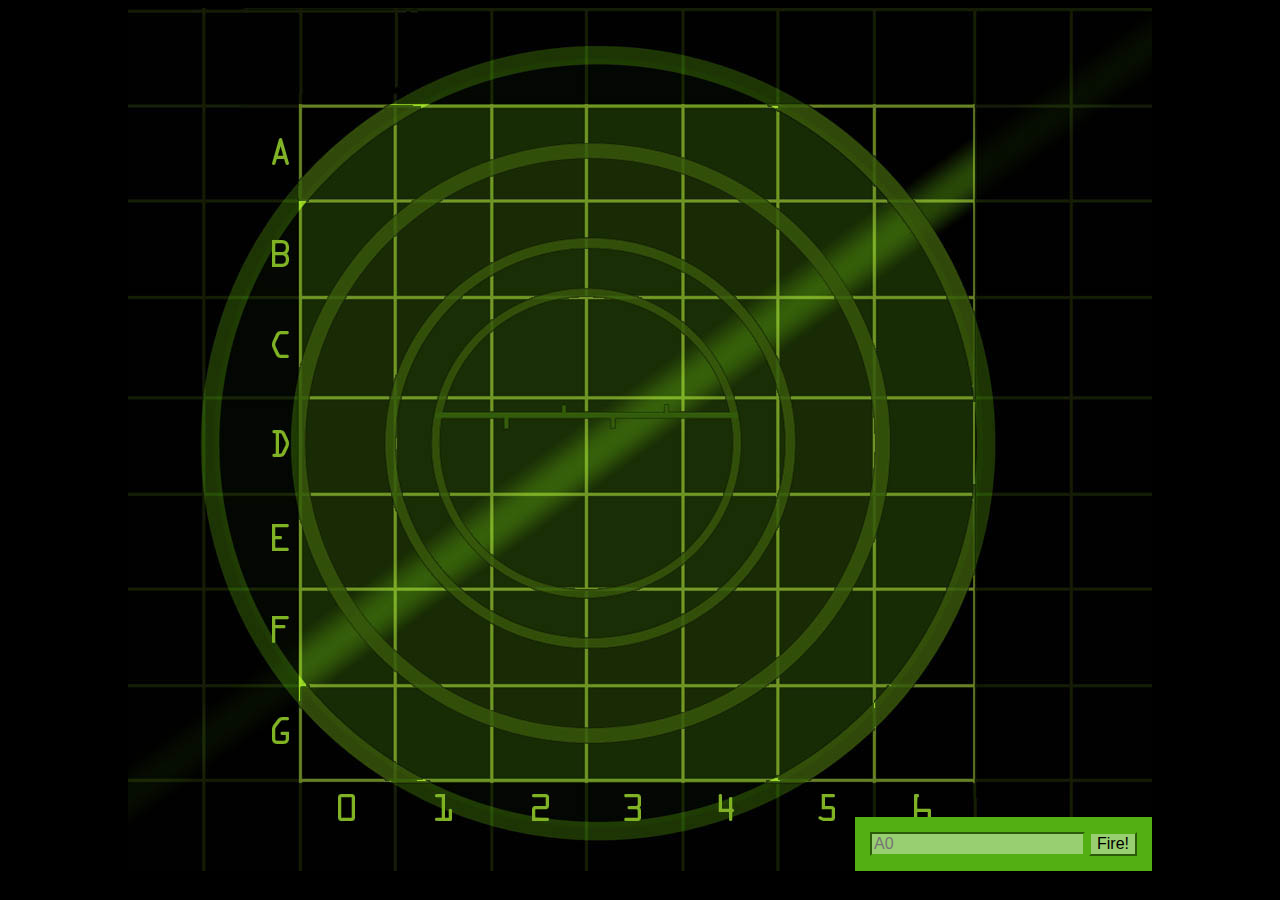
<file: battleship/index.html>
<!DOCTYPE html>
<html lang="en">
<head>
	<meta charset="UTF-8">
	<title>Battleship</title>
	<link rel="stylesheet" type="text/css" href="css/style.css">
</head>

<body>
	<div id="board">
		<div id="messageArea"></div>
		<table>
			<tr>
				<td id="00"></td>
				<td id="01"></td>
				<td id="02"></td>
				<td id="03"></td>
				<td id="04"></td>
				<td id="05"></td>
				<td id="06"></td>
			</tr>
			<tr>
				<td id="10"></td>
				<td id="11"></td>
				<td id="12"></td>
				<td id="13"></td>
				<td id="14"></td>
				<td id="15"></td>
				<td id="16"></td>
			</tr>
			<tr>
				<td id="20"></td>
				<td id="21"></td>
				<td id="22"></td>
				<td id="23"></td>
				<td id="24"></td>
				<td id="25"></td>
				<td id="26"></td>
			</tr>
			<tr>
				<td id="30"></td>
				<td id="31"></td>
				<td id="32"></td>
				<td id="33"></td>
				<td id="34"></td>
				<td id="35"></td>
				<td id="36"></td>
			</tr>
			<tr>
				<td id="40"></td>
				<td id="41"></td>
				<td id="42"></td>
				<td id="43"></td>
				<td id="44"></td>
				<td id="45"></td>
				<td id="46"></td>
			</tr>
			<tr>
				<td id="50"></td>
				<td id="51"></td>
				<td id="52"></td>
				<td id="53"></td>
				<td id="54"></td>
				<td id="55"></td>
				<td id="56"></td>
			</tr>
			<tr>
				<td id="60"></td>
				<td id="61"></td>
				<td id="62"></td>
				<td id="63"></td>
				<td id="64"></td>
				<td id="65"></td>
				<td id="66"></td>
			</tr>
		</table>
		 <form>
		    <input type="text" id="guessInput" placeholder="A0">
		    <input type="button" id="fireButton" value="Fire!">
	    </form> 
	</div>
	<script src="javascript/code.js"></script>
</body>

</html>
</file>
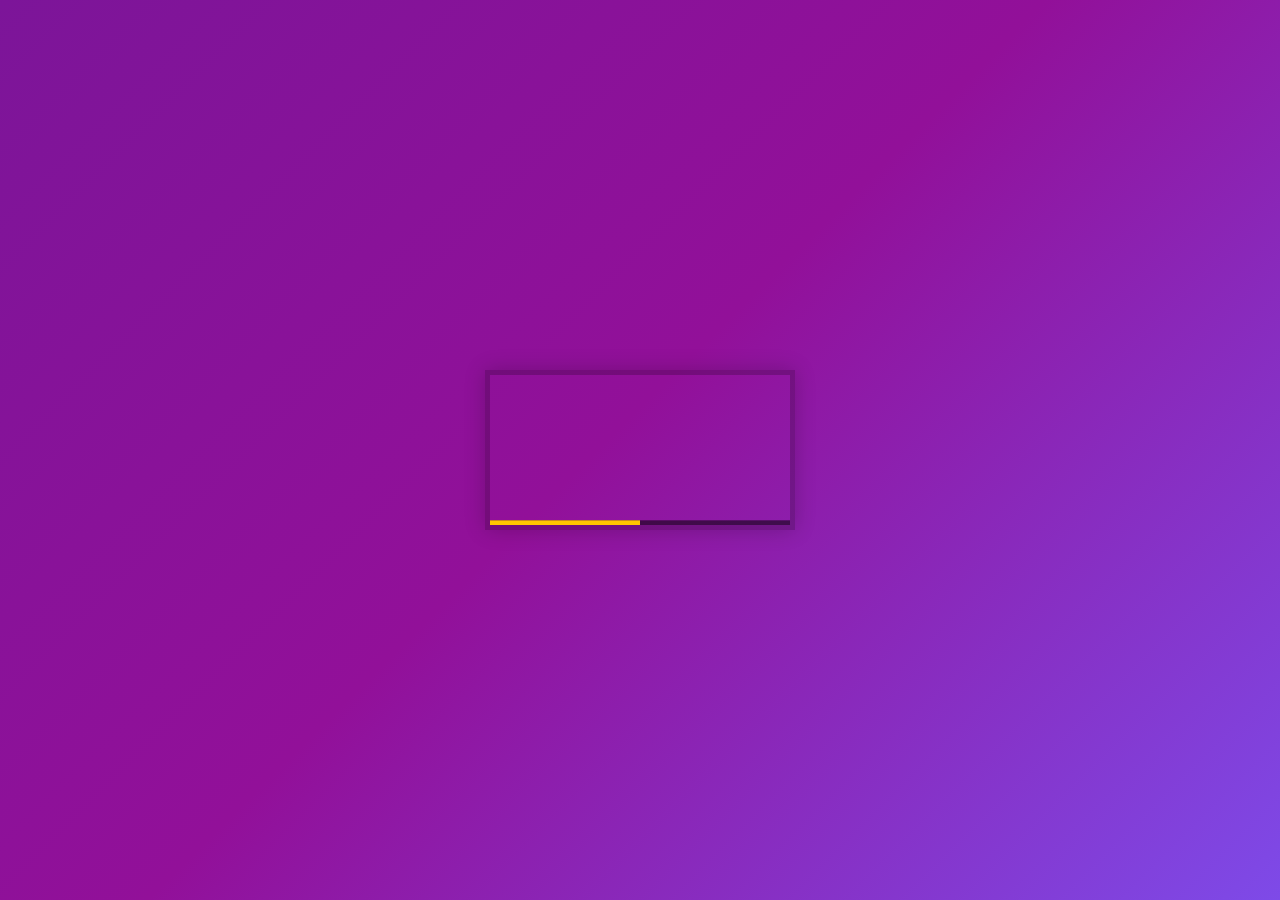
<file: Custom Video Player/index.html>
<!DOCTYPE html>
<html lang="en">
<head>
  <meta charset="UTF-8">
  <title>HTML Video Player</title>
  <link rel="stylesheet" href="css/style.css">
</head>
<body>
  <div class="player">
    <video src="https://player.vimeo.com/external/194837908.sd.mp4?s=c350076905b78c67f74d7ee39fdb4fef01d12420&profile_id=164" class="player__video viewer"></video>

    <div class="player__controls">
      <div class="progress">
        <div class="progress__filled"></div>
      </div>
      <button class="player__button toggle" title="Toggle Play">►</button>
      <input type="range" name="volume" class="player__slider" min="0" max="1" step="0.05" value="1">
      <input type="range" name="playbackRate" class="player__slider" min="0.5" max="2" step="0.1" value="1">
      <button data-skip="-10" class="player__button">« 10s</button>
      <button data-skip="25" class="player__button">25s »</button>    

    </div>

    <div class="waiting">
      <img src="img/ajax_loader_metal_512.gif" width="50" height="50">
    </div>

  </div>

  <script src="js/script.js"></script>
</body>
</html>
</file>
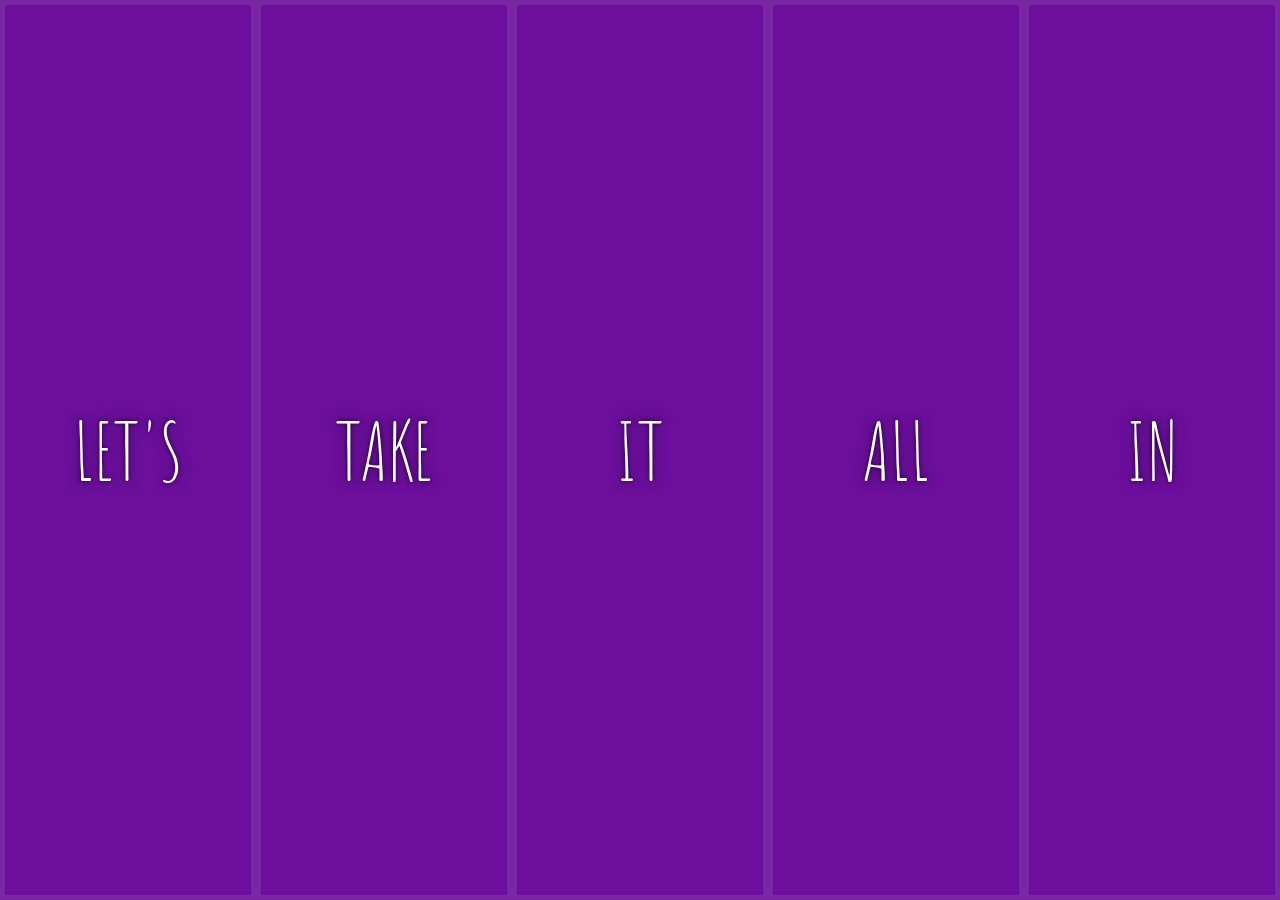
<file: Flex Panel Gallery/index.html>
<!DOCTYPE html>
<html lang="en">
<head>
	<meta charset="UTF-8">
	<title>Flex Panels</title>
  <link href='https://fonts.googleapis.com/css?family=Amatic+SC' rel='stylesheet' type='text/css'>
	<link rel="stylesheet" href="css/style.css">
</head>
<body>
	
  <div class="panels">
    <div class="panels_wrap">
      <div class="panel panel--1">
        <p>Hey</p>
        <p>Let's</p>
        <p>Dance</p>
      </div>
      <div class="panel panel--2">
        <p>Give</p>
        <p>Take</p>
        <p>Receive</p>
      </div>
      <div class="panel panel--3">
        <p>Experience</p>
        <p>It</p>
        <p>Today</p>
      </div>
      <div class="panel panel--4">
        <p>Give</p>
        <p>All</p>
        <p>You can</p>
      </div>
      <div class="panel panel--5">
        <p>Life</p>
        <p>In</p>
        <p>Motion</p>
      </div>
    </div>
  </div>

	<script src="js/script.js"></script>
</body>
</html>
</file>
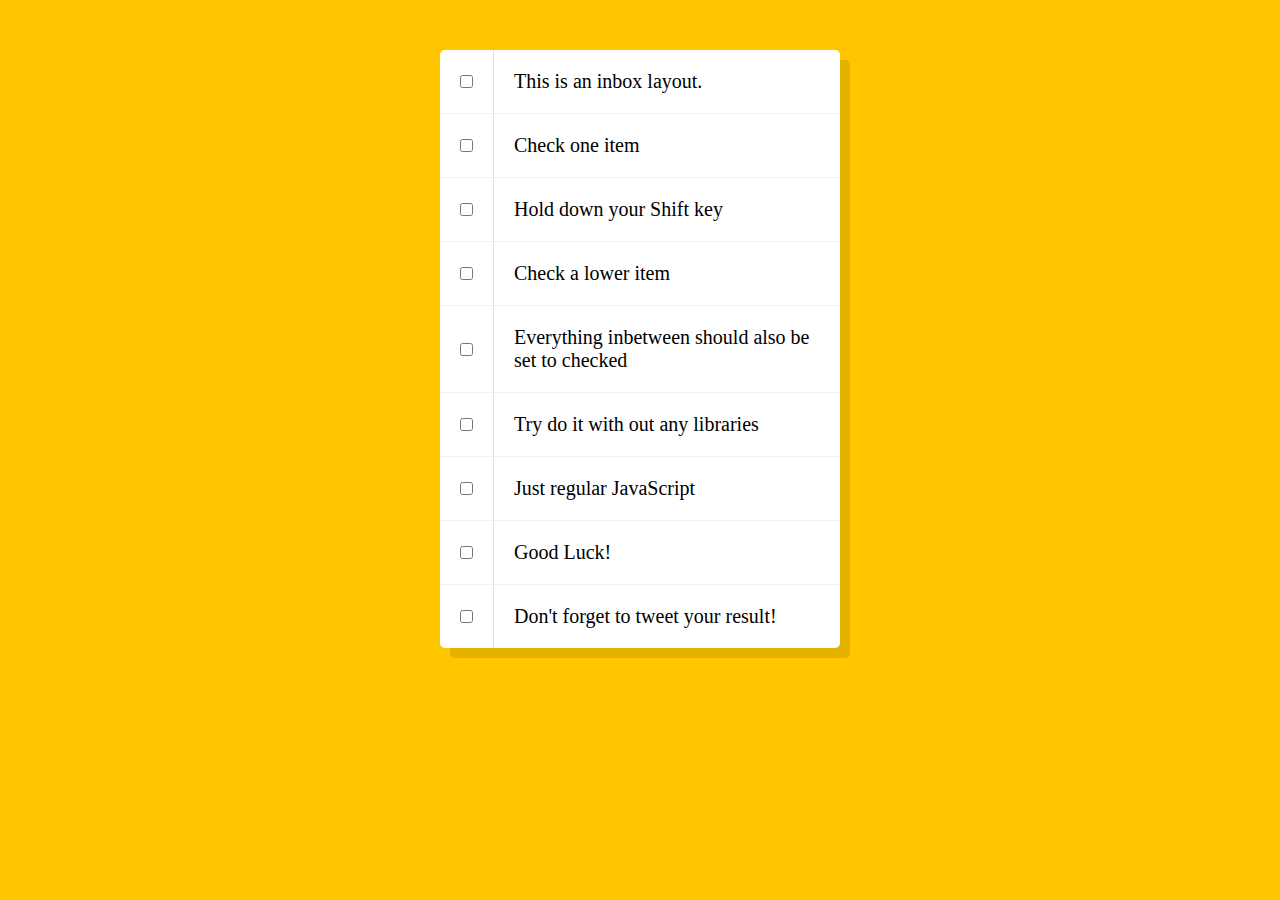
<file: Hold Shift and Check Checkboxes/index.html>
<!DOCTYPE html>
<html lang="en">
<head>
  <meta charset="UTF-8">
  <title>Hold Shift to Check Multiple Checkboxes</title>
  <link rel="stylesheet" href="css/style.css">
</head>
<body>
  <div class="inbox">
    <div class="inbox__item">
      <input type="checkbox" id="checkbox--1">
      <label for="checkbox--1">This is an inbox layout.</label>
    </div>
    <div class="inbox__item">
      <input type="checkbox" id="checkbox--2">
      <label for="checkbox--2">Check one item</label>
    </div>
    <div class="inbox__item">
      <input type="checkbox" id="checkbox--3">
      <label for="checkbox--3">Hold down your Shift key</label>
    </div>
    <div class="inbox__item">
      <input type="checkbox" id="checkbox--4">
      <label for="checkbox--4">Check a lower item</label>
    </div>
    <div class="inbox__item">
      <input type="checkbox" id="checkbox--5">
      <label for="checkbox--5">Everything inbetween should also be set to checked</label>
    </div>
    <div class="inbox__item">
      <input type="checkbox" id="checkbox--6">
      <label for="checkbox--6">Try do it with out any libraries</label>
    </div>
    <div class="inbox__item">
      <input type="checkbox" id="checkbox--7">
      <label for="checkbox--7">Just regular JavaScript</label>
    </div>
    <div class="inbox__item">
      <input type="checkbox" id="checkbox--8">
      <label for="checkbox--8">Good Luck!</label>
    </div>
    <div class="inbox__item">
      <input type="checkbox" id="checkbox--9">
      <label for="checkbox--9">Don't forget to tweet your result!</label>
    </div>
  </div>

  <script src="js/script.js"></script>
</body>
</html>
</file>
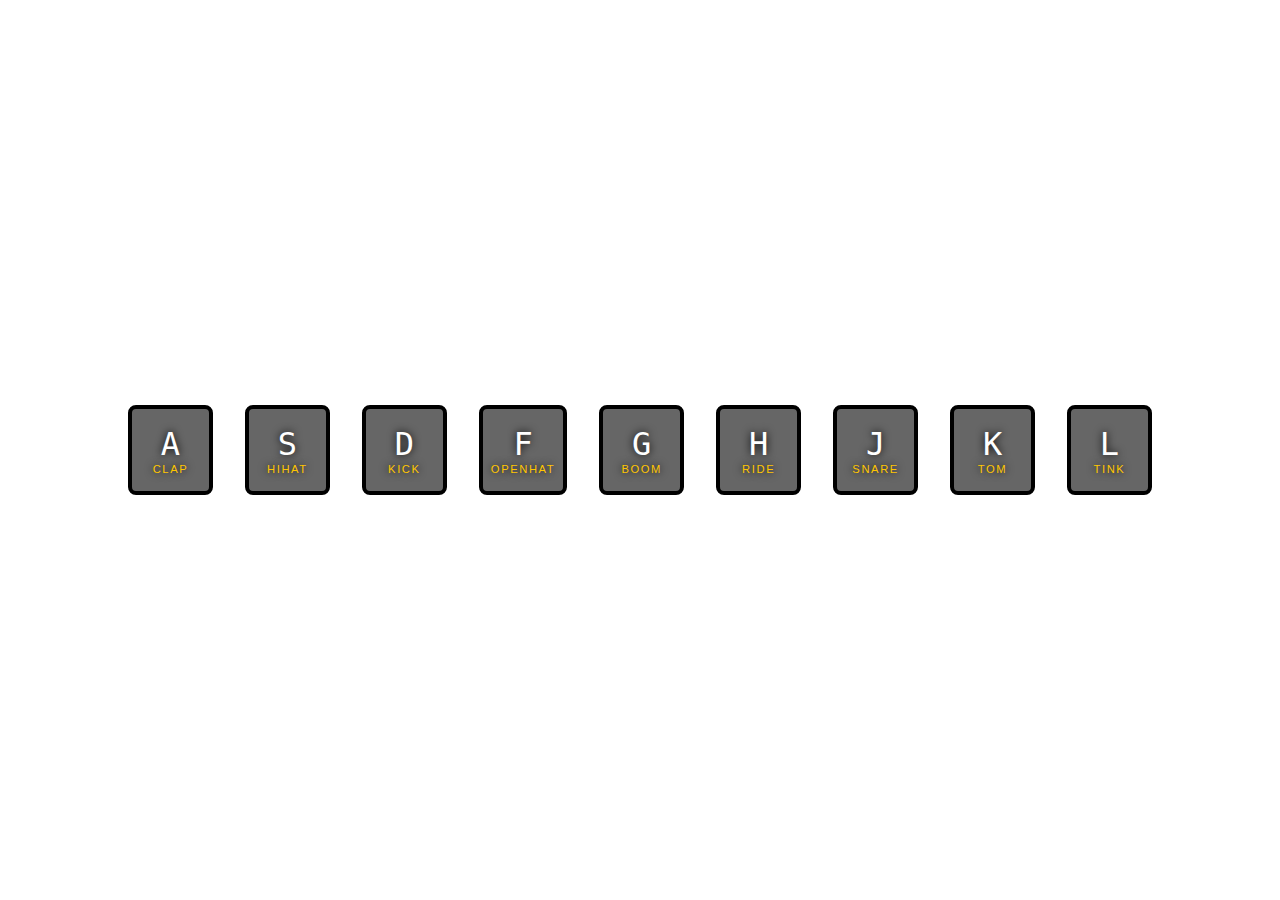
<file: JavaScript Drum Kit/index.html>
<!DOCTYPE html>
<html lang="en">
<head>
  <meta charset="UTF-8">
  <title>JavaScript Drum Kit</title>
  <link rel="stylesheet" href="css/style.css">
  <meta name="viewport" content="width=device-width, initial-scale=1">
</head>
<body>
  <div class="keys">
    <div class="keys-wrap">
      <div class="key"  data-key="65">
        <kbd>A</kbd>
        <span class="sound">clap</span>
      </div>
      <div class="key"  data-key="83">
        <kbd>S</kbd>
        <span class="sound">hihat</span>
      </div>
      <div class="key" data-key="68">
        <kbd>D</kbd>
        <span class="sound">kick</span>
      </div>
      <div class="key" data-key="70">
        <kbd>F</kbd>
        <span class="sound">openhat</span>
      </div>
      <div class="key" data-key="71">
        <kbd>G</kbd>
        <span class="sound">boom</span>
      </div>
      <div class="key" data-key="72">
        <kbd>H</kbd>
        <span class="sound">ride</span>
      </div>
      <div class="key" data-key="74">
        <kbd>J</kbd>
        <span class="sound">snare</span>
      </div>
      <div class="key" data-key="75">
        <kbd>K</kbd>
        <span class="sound">tom</span>
      </div>
      <div class="key" data-key="76">
        <kbd>L</kbd>
        <span class="sound">tink</span>
      </div>
    </div>

    <audio src="sounds/clap.wav" data-key="65"></audio>
    <audio src="sounds/hihat.wav" data-key="83"></audio>
    <audio src="sounds/kick.wav" data-key="68"></audio>
    <audio src="sounds/openhat.wav" data-key="70"></audio>
    <audio src="sounds/boom.wav" data-key="71"></audio>
    <audio src="sounds/ride.wav" data-key="72"></audio>
    <audio src="sounds/snare.wav" data-key="74"></audio>
    <audio src="sounds/tom.wav" data-key="75"></audio>
    <audio src="sounds/tink.wav" data-key="76"></audio>
  </div>
  <script src="js/script.js"></script>
</body>
</html>
</file>
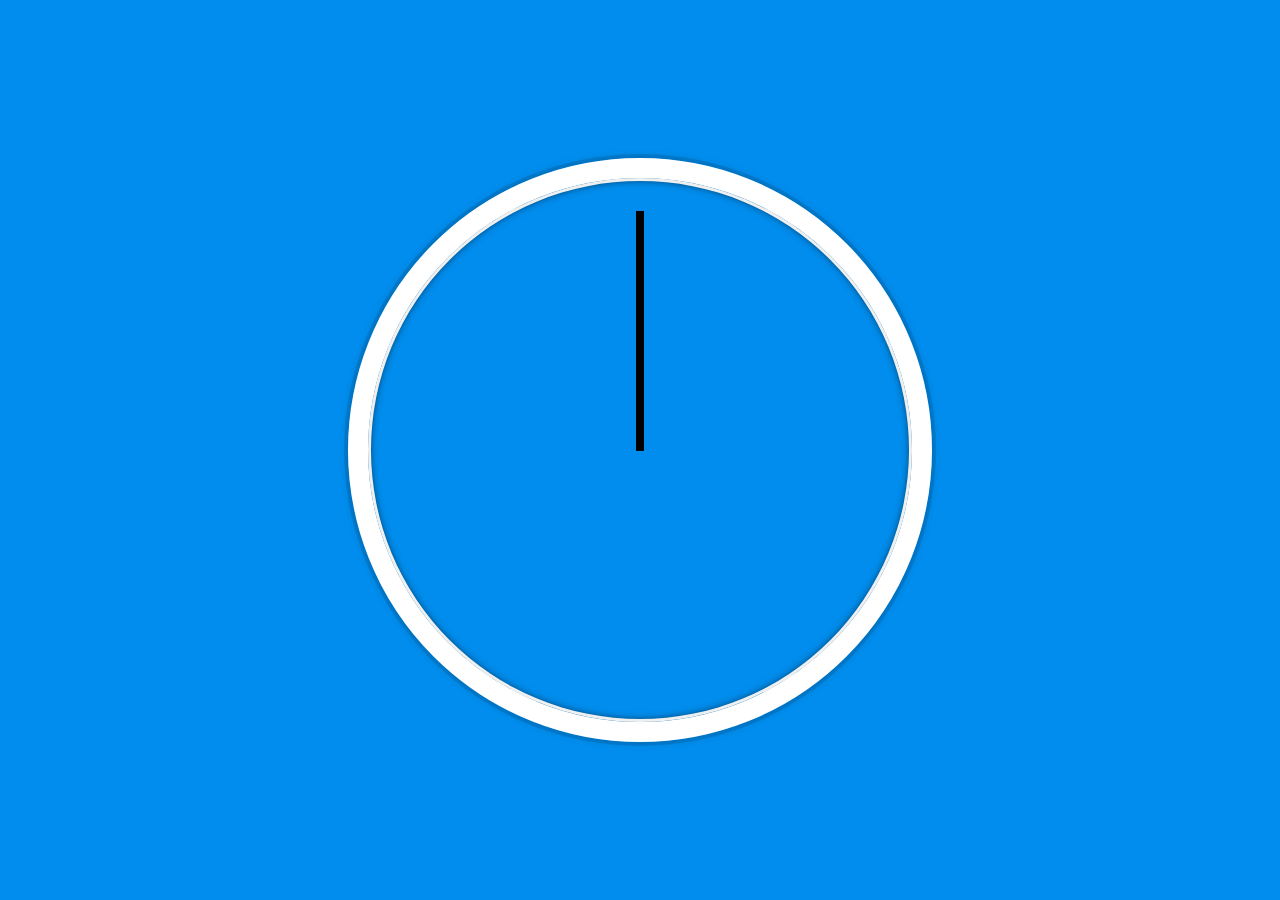
<file: JS and CSS Clock/index.html>
<!DOCTYPE html>
<html lang="en">
<head>
  <meta charset="UTF-8">
  <title>JS + CSS Clock</title>
  <link rel="stylesheet" href="css/style.css">
</head>
<body>
  
  <div class="clock">
    <div class="clock-face">
      <div class="hand hand--hour"></div>
      <div class="hand hand--minute"></div>
      <div class="hand hand--second"></div>
    </div>
  </div>

  <script src="js/script.js"></script>
</body>
</html>
</file>
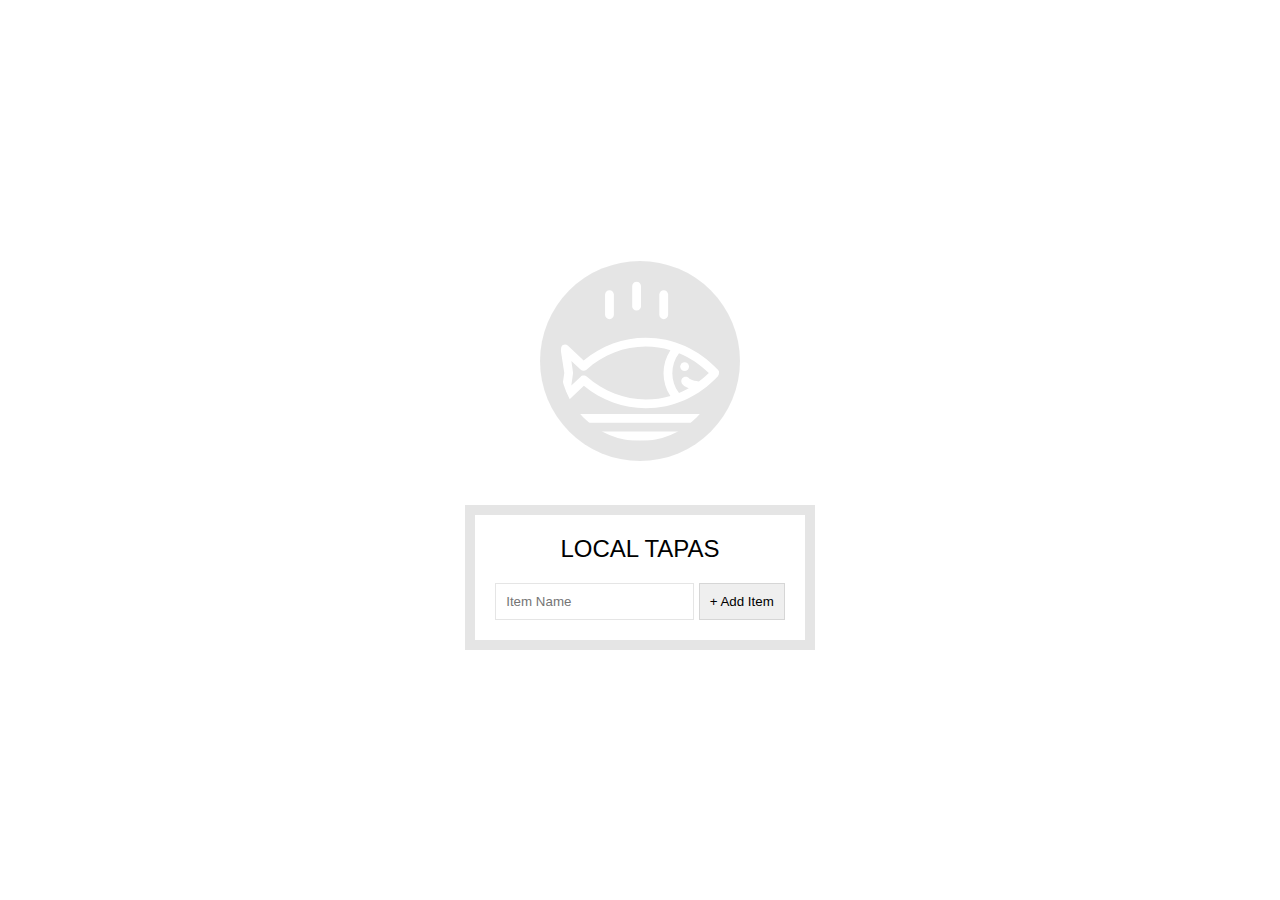
<file: LocalStorage/index.html>
<!DOCTYPE html>
<html lang="en">
<head>
  <meta charset="UTF-8">
  <title>LocalStorage</title>
  <link rel="stylesheet" href="css/style.css">
</head>
<body>
  
  <svg xmlns="http://www.w3.org/2000/svg" xmlns:xlink="http://www.w3.org/1999/xlink" version="1.1" x="0px" y="0px" viewBox="0 0 512 512" enable-background="new 0 0 512 512" xml:space="preserve"><g><path d="M495.9,425.3H16.1c-5.2,0-10.1,2.9-12.5,7.6c-2.4,4.7-2.1,10.3,0.9,14.6l39,56.4c2.6,3.8,7,6.1,11.6,6.1h401.7   c4.6,0,9-2.3,11.6-6.1l39-56.4c3-4.3,3.3-9.9,0.9-14.6C506,428.2,501.1,425.3,495.9,425.3z M449.4,481.8H62.6L43,453.6H469   L449.4,481.8z"/><path d="M158.3,122c7.8,0,14.1-6.3,14.1-14.1V43.4c0-7.8-6.3-14.1-14.1-14.1c-7.8,0-14.1,6.3-14.1,14.1v64.5   C144.2,115.7,150.5,122,158.3,122z"/><path d="M245.1,94.7c7.8,0,14.1-6.3,14.1-14.1V16.1c0-7.8-6.3-14.1-14.1-14.1C237.3,2,231,8.3,231,16.1v64.5   C231,88.4,237.3,94.7,245.1,94.7z"/><path d="M331.9,122c7.8,0,14.1-6.3,14.1-14.1V43.4c0-7.8-6.3-14.1-14.1-14.1s-14.1,6.3-14.1,14.1v64.5   C317.8,115.7,324.1,122,331.9,122z"/><path d="M9.6,385.2c5.3,2.8,11.8,1.9,16.2-2.2l50.6-47.7c56.7,46.5,126.6,71.9,198.3,71.9c0,0,0,0,0,0   c87.5,0,169.7-36.6,231.4-103.2c5-5.4,5-13.8,0-19.2c-61.8-66.5-144-103.2-231.4-103.2c-72,0-142.2,25.6-199,72.5l-50-47.1   c-4.4-4.1-10.9-5-16.2-2.2c-5.3,2.8-8.3,8.7-7.4,14.6l11.6,75L2.2,370.6C1.3,376.5,4.2,382.4,9.6,385.2z M380.9,230.8   c34.9,14.3,67.2,35.7,95.3,63.6c-10.1,10-20.8,19.2-31.9,27.5c-22.4-3.3-29.6-8.8-30.7-9.7c-4-5.7-11.8-7.7-18.1-4.4   c-6.9,3.6-9.5,12.2-5.9,19.1c1.9,3.5,7.3,10.3,22.4,16c-10.1,5.7-20.5,10.7-31.1,15.1C352.4,320.2,352.4,268.6,380.9,230.8z    M36.3,255.6l29.4,27.7c5.3,5,13.6,5.1,19.1,0.3c53.2-47.6,120.7-73.7,190-73.7c26.9,0,53.2,3.9,78.5,11.3   c-29.3,44.6-29.3,102,0,146.6c-25.3,7.4-51.6,11.3-78.5,11.3c-69,0-136.3-26-189.4-73.2c-2.7-2.4-13.4-6.3-19.1,0.3l-30.1,28.3   l5.7-40C42.2,293,36.3,255.6,36.3,255.6z"/><circle cx="398.8" cy="273.8" r="14.1"/></g></svg>

  <div class="list">
    <div class="list__wrapper">
    <h2>Local Tapas</h2>
      <ul class="plates">
        <li>Loading Tapas...</li>
      </ul>
      <form action="" class="adding">
        <input type="text" name="item" placeholder="Item Name" required>
        <input type="submit" value="+ Add Item"></form>
    </div>
  </div>
  

  <script src="js/script.js"></script>

</body>
</html>
</file>
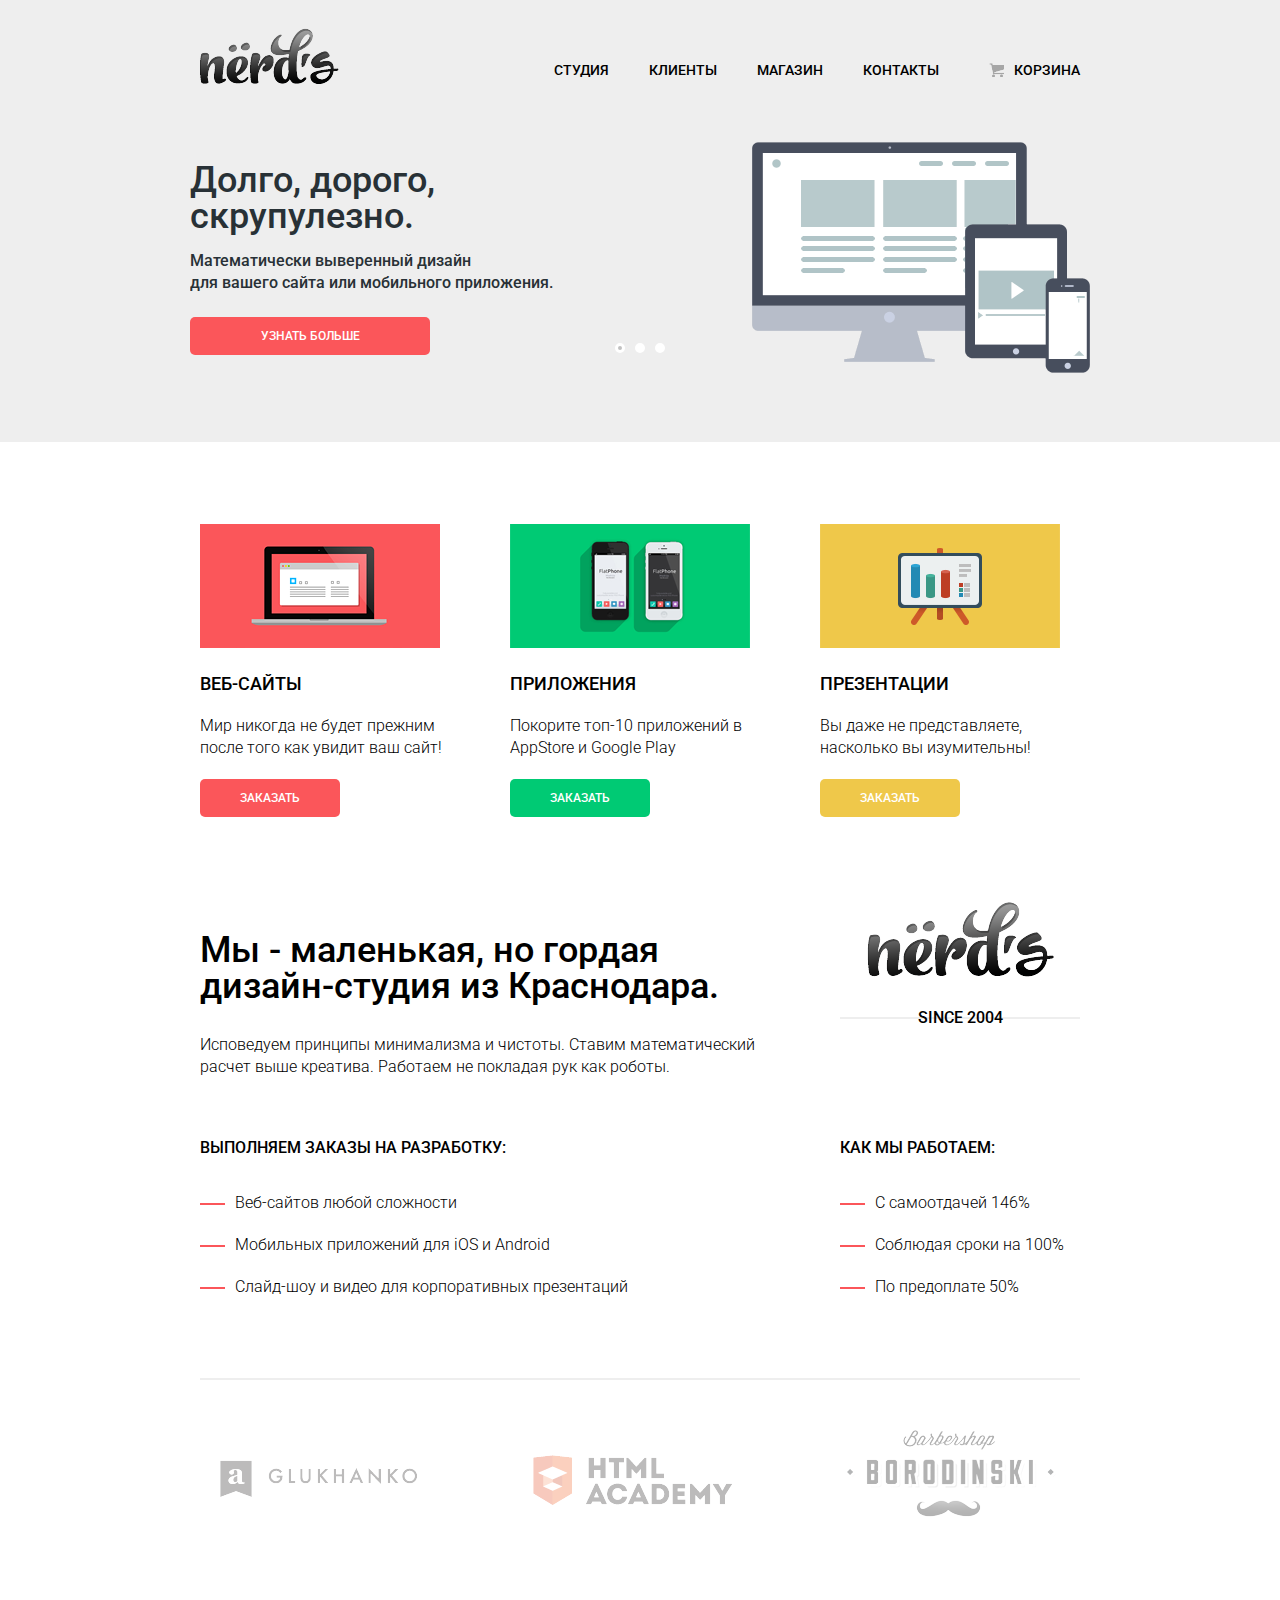
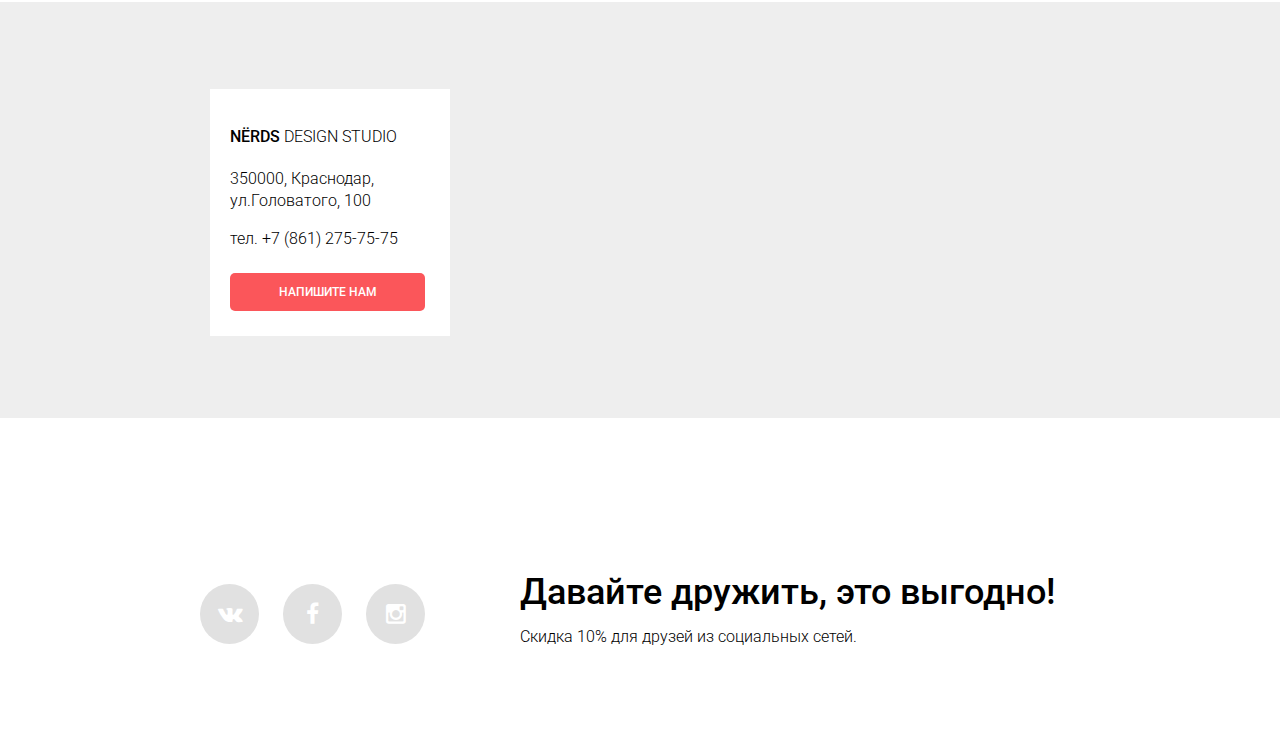
<file: nerds/index.html>
<!DOCTYPE html>
<html lang="ru">
<head>
	<meta charset="utf-8">
	<title>Nerds</title>
	<link href='https://fonts.googleapis.com/css?family=Roboto:300,500&subset=latin,cyrillic' rel='stylesheet' type='text/css'>
	<link rel="stylesheet" href="css/styles.css">
</head>

<body>
	<div class="header">
		<div class="main-header clearfix">
			<div class="logo">
				<a href="index.html">
				<img src="img/logo.png" alt="Nerds" width="139" height="56">
				</a>
			</div>
			<div class="header-nav">
				<ul>
					<li>
						<a href="#">Студия</a>
					</li>
					<li>
						<a href="#">Клиенты</a>
					</li>
					<li>
						<a href="catalog.html">Магазин</a>
					</li>
					<li>
						<a href="#">Контакты</a>
					</li>
				</ul>
			</div>
			<div class="basket">
				<a href="#">Корзина</a>
			</div>
		</div>
		<div class="slider">
			<input type="radio" id="btn-1" name="toggle" checked>
			<input type="radio" id="btn-2" name="toggle">
			<input type="radio" id="btn-3" name="toggle">
			<div class="slider-controls">
				<label for="btn-1"></label>
				<label for="btn-2"></label>
				<label for="btn-3"></label>
			</div>
			<div class="slides">
				<div class="slide">
					<div class="slide-text">
						<div class="slide-title">
							Долго, дорого, скрупулезно.
						</div>
						<p>
							Математически выверенный дизайн<br>для вашего сайта или мобильного приложения.
						</p>
						<a href="#" class="btn">Узнать больше</a>
					</div>
				</div>
				<div class="slide">
					<div class="slide-text">
						<div class="slide-title">
							Любите ли вы математику, как любим ее мы?
						</div>
						<p>
							Нашим дизайнерам мы удаляем нейроны, ответственные<br>за креатив, чтобы дать им возможность все просчитать
						</p>
						<a href="#" class="btn">Узнать больше</a>
					</div>
				</div>
				<div class="slide">
					<div class="slide-text">
						<div class="slide-title">
							Только наркотики, только хардкор!
						</div>
						<p>
							Все дизайнерские решения в нашей компании принимаются<br>только под воздействием качественных галлюциногенов
						</p>
						<a href="#" class="btn">Узнать больше</a>
					</div>
				</div>
			</div>
		</div>
	</div>

	<div class="container">
		<div class="services clearfix">
			<section class="product">
				<img src="img/websites.png" alt="Веб-сайты">
				<h2 class="product-title">Веб-сайты</h2>
				<p>Мир никогда не будет прежним после того как увидит ваш сайт!</p>
				<a href="#" class="btn">Заказать</a>
			</section>
			<section class="product">
				<img src="img/apps.png" alt="Приложения">
				<h2 class="product-title">Приложения</h2>
				<p>Покорите топ-10 приложений в AppStore и Google Play</p>
				<a href="#" class="btn">Заказать</a>
			</section>
			<section class="product">
				<img src="img/presentations.png" alt="Презентации">
				<h2 class="product-title">Презентации</h2>
				<p>Вы даже не представляете, насколько вы изумительны!</p>
				<a href="#" class="btn">Заказать</a>
			</section>
		</div>
		<div class="description clearfix">
			<section class="description-column-left">
				<h2 class="description-title">
					Мы - маленькая, но гордая дизайн-студия из Краснодара.
				</h2>
				<p>
					Исповедуем принципы минимализма и чистоты. Ставим математический расчет выше креатива. Работаем не покладая рук как роботы.
				</p>
			</section>
			<section class="description-column-right">
				<img src="img/logo2.png" alt="Nerds" width="187">
				<div class="logo-title">
					<h2>Since 2004</h2>
				</div>
			</section>
			<section class="description-column-left">
				<h2 class="list-title">
					Выполняем заказы на разработку:
				</h2>
				<ul class="description-list">
					<li>Веб-сайтов любой сложности</li>
					<li>Мобильных приложений для iOS и Android</li>
					<li>Слайд-шоу и видео для корпоративных презентаций</li>
				</ul>
			</section>
			<section class="description-column-right">
				<h2 class="list-title">
					Как мы работаем:
				</h2>
				<ul class="description-list">
					<li>С самоотдачей 146%</li>
					<li>Соблюдая сроки на 100%</li>
					<li>По предоплате 50%</li>
				</ul>
			</section>
		</div>
		<div class="partners clearfix">
			<a href="#" class="btn btn-glukhanko">Glukhanko</a>
			<a href="#" class="btn btn-academy">Html-academy</a>
			<a href="#" class="btn btn-barbershop">Barbershop "Borodinski"</a>
		</div>
	</div>

	<div class="footer">
		<div class="map">
			<iframe src="https://www.google.com/maps/embed?pb=!1m14!1m8!1m3!1d352.3862474331053!2d38.944232955903765!3d45.043395899999986!3m2!1i1024!2i768!4f13.1!3m3!1m2!1s0x40f04f1371a61747%3A0xb65bcfa78a9cfddd!2z0YPQuy4g0JLQvtC70L7QtNC4INCT0L7Qu9C-0LLQsNGC0L7Qs9C-LCAxMDAsINCa0YDQsNGB0L3QvtC00LDRgCwg0JrRgNCw0YHQvdC-0LTQsNGA0YHQutC40Lkg0LrRgNCw0LksINCg0L7RgdGB0LjRjywgMzUwMDA0!5e0!3m2!1sru!2sua!4v1467892304100" width="100%" height="418" style="border:0" class="map-field" allowfullscreen></iframe>
			<div class="map-info">
				<h2 class="info-title"><span>Nёrds</span> design studio</h2>
				<p>350000, Краснодар, ул.Головатого, 100</p>
				<p>тел. +7 (861) 275-75-75</p>
				<a href="#" class="btn write-us">Напишите нам</a>
			</div>
		</div>
		<div class="footer-socials clearfix">
			<div class="socials-icons">
				<a href="#" class="btn"><i class="icon-vk"></i></a>
				<a href="#" class="btn"><i class="icon-facebook"></i></a>
				<a href="#" class="btn">
					<i class="icon-instagramm"></i>
				</a>
			</div>
			<div class="sales">
				<h2 class="sales-title">Давайте дружить, это выгодно!</h2>
				<p>Скидка 10% для друзей из социальных сетей.</p>
			</div>
		</div>
	</div>

	<div class="modal-content">
		<form action="/echo" method="post">
			<span>Ваше имя:<br>
				<input type="text" name="user-name" placeholder="Представьтесь, пожалуйста">
			</span>
			<span>Ваш e-mail:<br>
				<input type="email" name="user-email" placeholder="Для отправки ответа">
			</span><br>
			<span>Текст письма:<br>
				<textarea name="comment" rows="4" placeholder="В свободной форме"></textarea>
			</span><br>
			<input type="submit" class="btn" value="Отправить">
			<span class="btn btn-close">Отмена</span>
		</form>
	</div>
	<script src="js/script.js"></script>
</body>

</html>
</file>
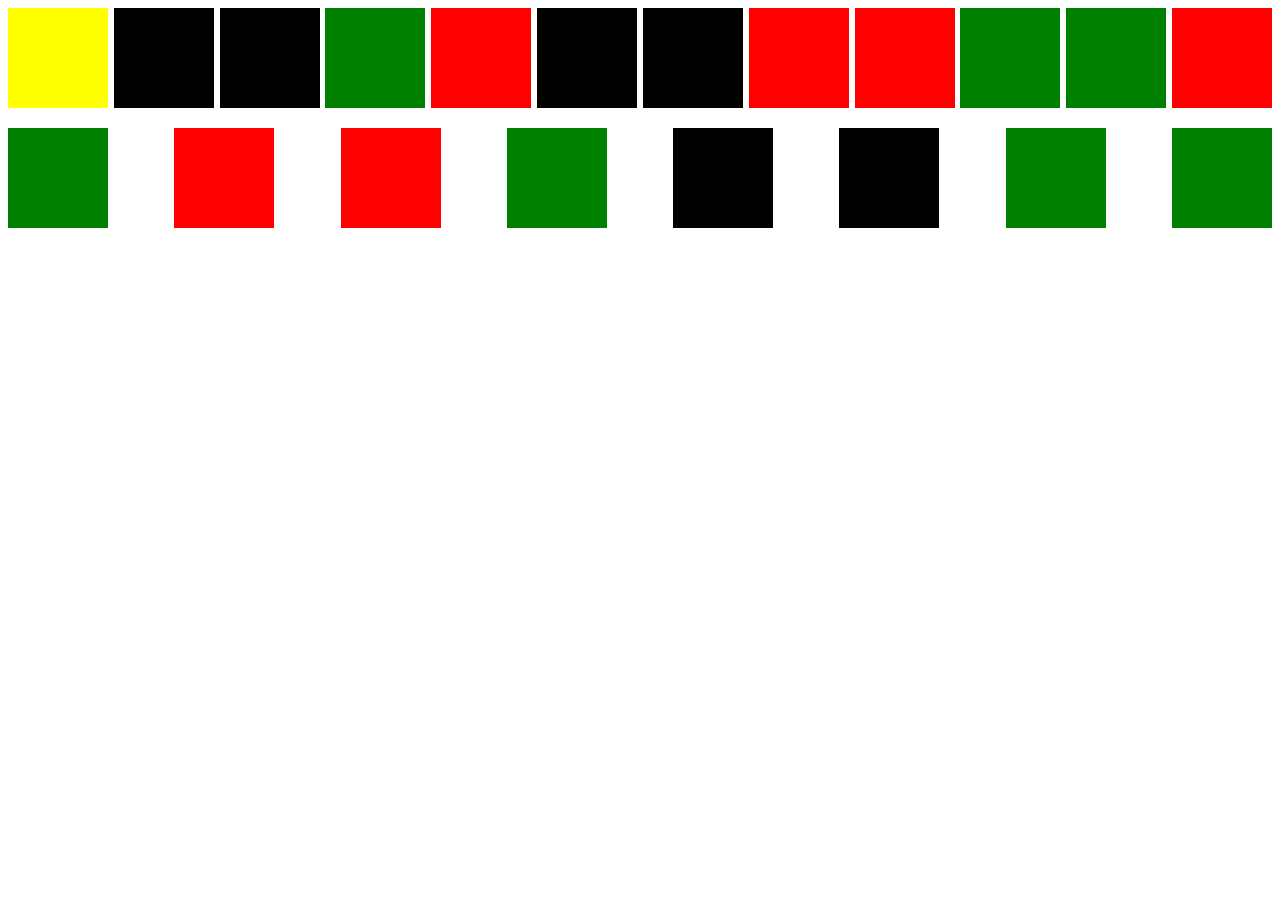
<file: tes/index.html>
<!DOCTYPE html>
<html lang="en">
<head>
	<meta charset="UTF-8">
	<title>Document</title>
	<link rel="stylesheet" href="css/style.css">
</head>
<body>
	
	<div class="wrapper">
	</div>

	<script src="js/script.js"></script>

</body>
</html>
</file>
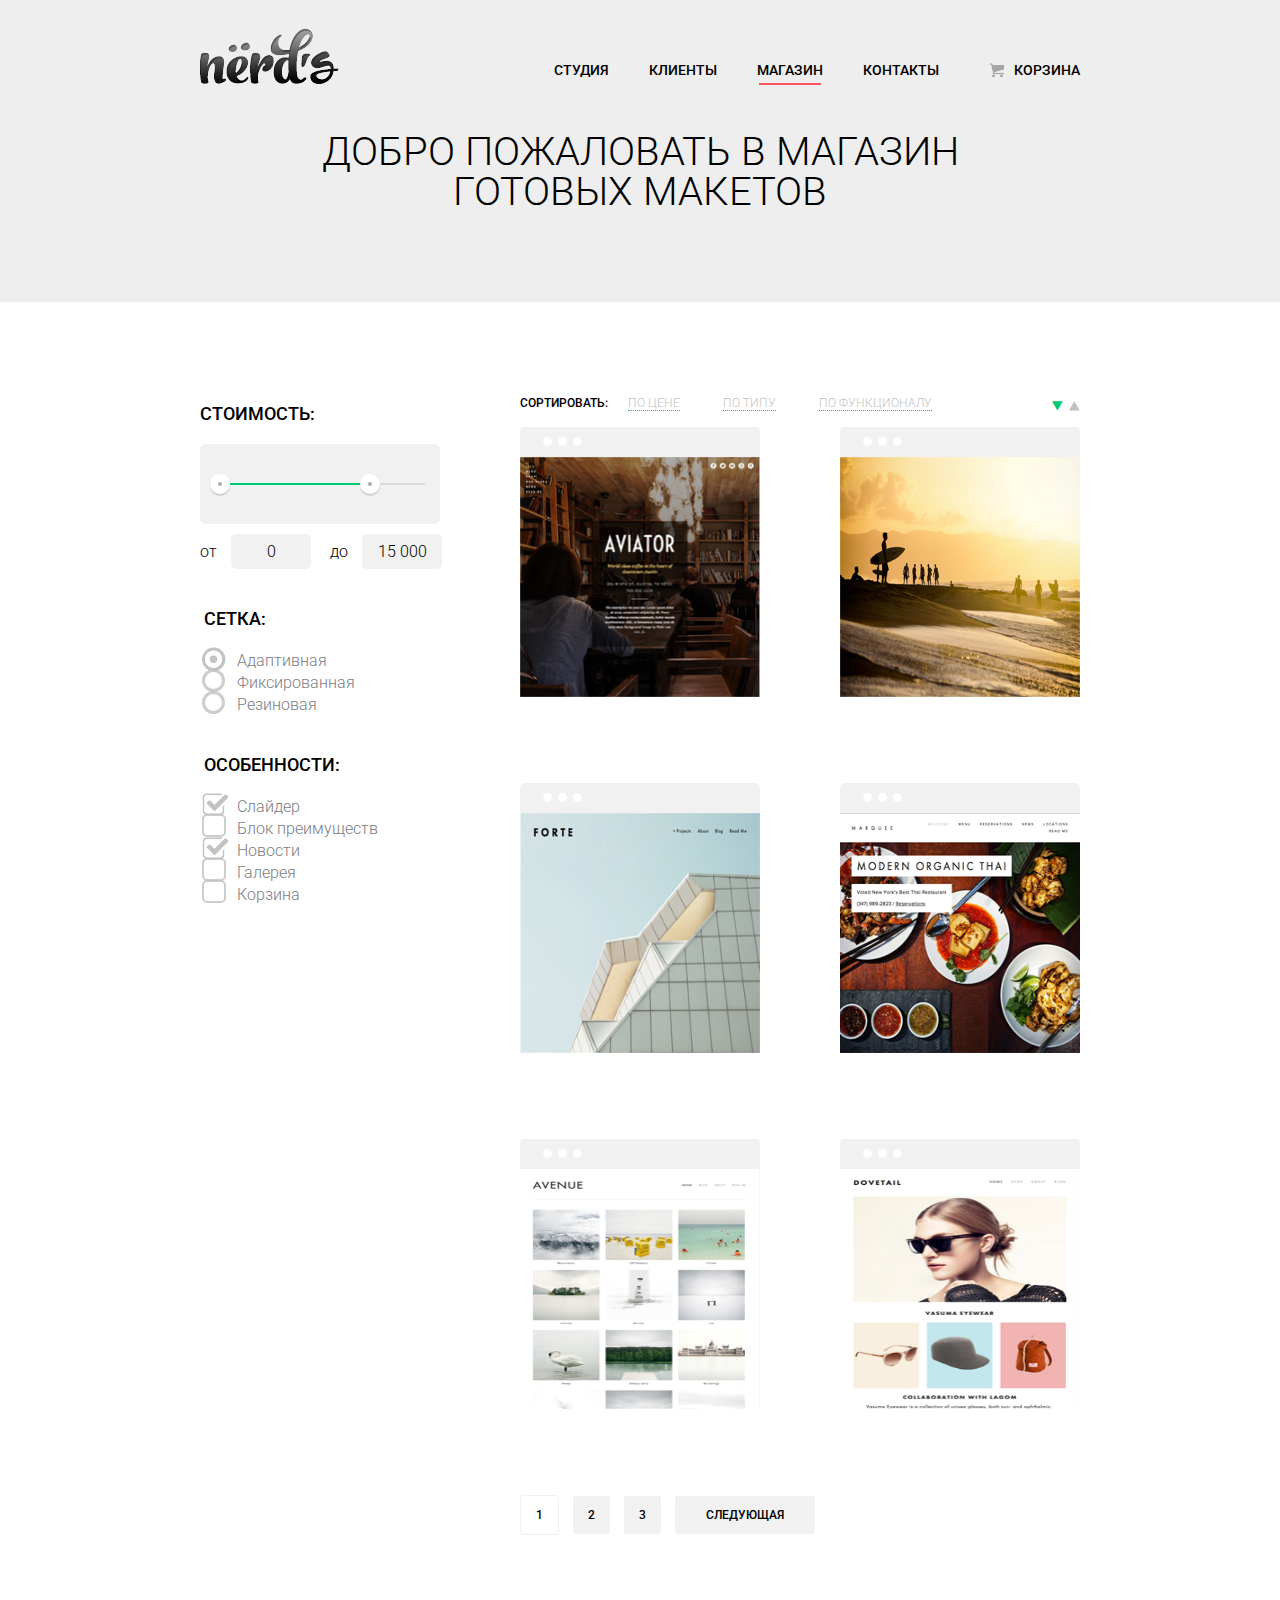
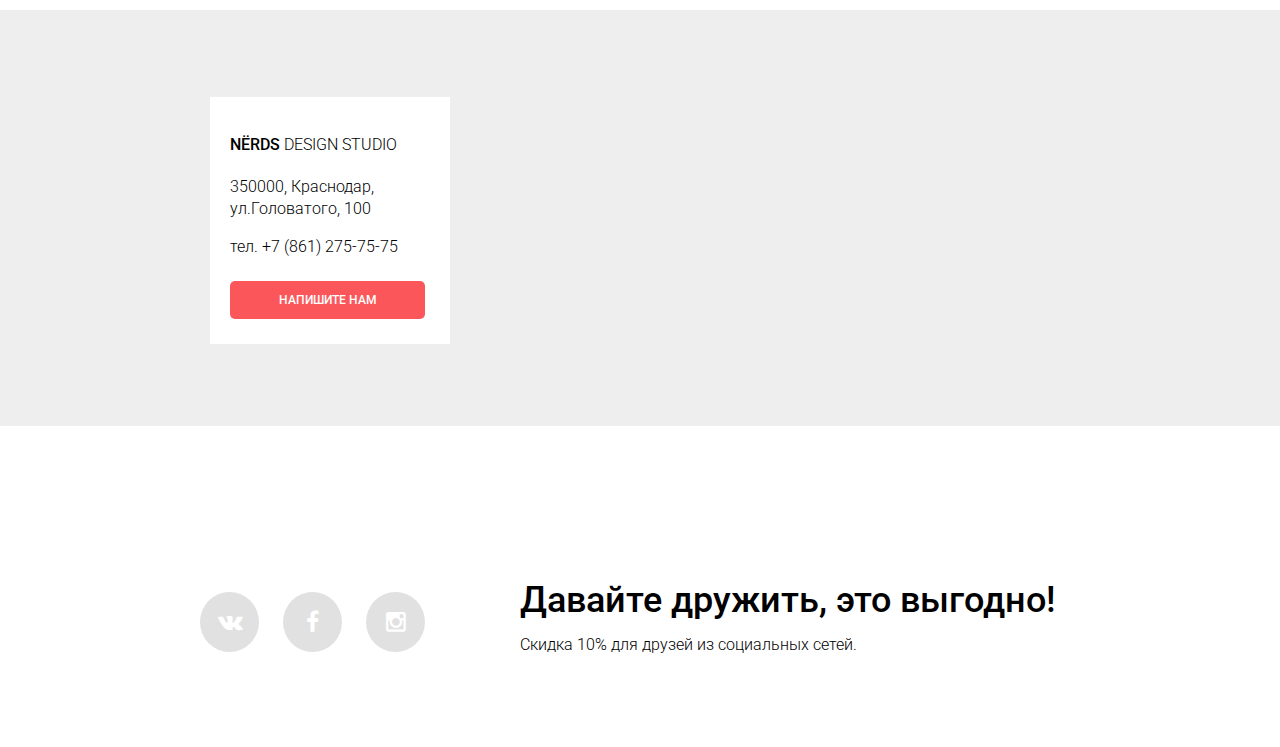
<file: nerds/catalog.html>
<!DOCTYPE html>
<html lang="ru">
<head>
	<meta charset="UTF-8">
	<title>Nerds</title>
	<link href='https://fonts.googleapis.com/css?family=Roboto:300,500&subset=latin,cyrillic' rel='stylesheet' type='text/css'>
	<link rel="stylesheet" href="css/styles.css">
</head>

<body>
	<div class="header">
		<div class="main-header clearfix">
			<div class="logo">
				<a href="index.html">
				<img src="img/logo.png" alt="Nerds" width="139" height="56">
				</a>
			</div>
			<div class="header-nav">
				<ul>
					<li>
						<a href="#">Студия</a>
					</li>
					<li>
						<a href="#">Клиенты</a>
					</li>
					<li class="active">
						<a href="catalog.html">Магазин</a>
					</li>
					<li>
						<a href="#">Контакты</a>
					</li>
				</ul>
			</div>
			<div class="basket">
				<a href="#"><i class="icon-basket"></i>Корзина</a>
			</div>
		</div>
		<h2 class="header-title">
			Добро пожаловать в магазин готовых макетов
		</h2>
	</div>

	<div class="inner-container clearfix">
		<div class="content-column-left">
			<div class="filters">
				<div class="filter-value">
					<h2>Стоимость:</h2>
					<div class="range-filter">
						<div class="range-controls">
							<div class="scale">
								<div class="bar"></div>
								<div class="toggle min-toggle"></div>
								<div class="toggle max-toggle"></div>
							</div>
						</div>
						<div class="price-controls">
							от <input type="text" class="min-price" value="0">
							до <input type="text" class="max-price" value="15 000">
						</div>
					</div>
				</div>
				<div class="net">
					<form action="/echo" method="post">
						<fieldset>
							<legend>Сетка:</legend>
							<input type="radio" name="net-type" value="adapting" id="adapted-field" checked>
							<label for="adapted-field">Адаптивная</label><br>
							<input type="radio" name="net-type" value="fixed" id="fixed-field">
							<label for="fixed-field">Фиксированная</label><br>
							<input type="radio" name="net-type" value="rubber" id="rubber-field">
							<label for="rubber-field">Резиновая</label>
						</fieldset>		
					</form>
				</div>
				<div class="features">
					<form action="/echo" method="post">
						<fieldset>
							<legend>Особенности:</legend>
							<input type="checkbox" name="features-type" value="slider" id="slider-field" checked>
							<label for="slider-field">Слайдер</label><br>
							<input type="checkbox" name="features-type" value="advantages" id="advantages-field">
							<label for="advantages-field">Блок преимуществ</label><br>
							<input type="checkbox" name="features-type" value="news" id="news-field" checked>
							<label for="news-field">Новости</label><br>
							<input type="checkbox" name="features-type" value="gallery" id="gallery-field">
							<label for="gallery-field">Галерея</label><br>
							<input type="checkbox" name="features-type" value="basket" id="basket-field">
							<label for="basket-field">Корзина</label>
						</fieldset>		
					</form>
				</div>
			</div>
		</div>
		<div class="content-column-right">
			<div class="sorting clearfix">
				<h2 class="sorting-title">Сортировать:</h2>
				<ul>
					<li><a href="#">по цене</a></li>
					<li><a href="#">по типу</a></li>
					<li><a href="#">по функционалу</a></li>
				</ul>
				<div class="sorting-icons">
					<i class="icon-down-dir active"></i>
					<i class="icon-up-dir"></i>
				</div>	
			</div>
			<div class="shop-items clearfix">
				<div class="product-item">
					<img src="img/layout-1.png" width="240" height="240" alt="Интернет-магазин с личным кабинетом">
					<div class="item-card">
						<a href="#">
							<h2 class="item-title">Sunset</h2>
							<p>Интернет-магазин<br>с личным кабинетом</p>
							<span class="btn">10 000 р.</span>
						</a>
					</div>
				</div>
				<div class="product-item">
					<img src="img/layout-2.png" width="240" height="240" alt="Интернет-магазин с личным кабинетом">
					<div class="item-card">
						<a href="#">
							<h2 class="item-title">Sunset</h2>
							<p>Интернет-магазин<br>с личным кабинетом</p>
							<span class="btn">10 000 р.</span>
						</a>
					</div>
				</div>
				<div class="product-item">
					<img src="img/layout-3.png" width="240" height="240" alt="Интернет-магазин с личным кабинетом">
					<div class="item-card">
						<a href="#">
							<h2 class="item-title">Sunset</h2>
							<p>Интернет-магазин<br>с личным кабинетом</p>
							<span class="btn">10 000 р.</span>
						</a>
					</div>
				</div>
				<div class="product-item">
					<img src="img/layout-4.png" width="240" height="240" alt="Интернет-магазин с личным кабинетом">
					<div class="item-card">
						<a href="#">
							<h2 class="item-title">Sunset</h2>
							<p>Интернет-магазин<br>с личным кабинетом</p>
							<span class="btn">10 000 р.</span>
						</a>
					</div>
				</div>
				<div class="product-item">
					<img src="img/layout-5.png" width="240" height="240" alt="Интернет-магазин с личным кабинетом">
					<div class="item-card">
						<a href="#">
							<h2 class="item-title">Sunset</h2>
							<p>Интернет-магазин<br>с личным кабинетом</p>
							<span class="btn">10 000 р.</span>
						</a>
					</div>
				</div>
				<div class="product-item ">
					<img src="img/layout-6.png" width="240" height="240" alt="Интернет-магазин с личным кабинетом">
					<div class="item-card">
						<a href="#">
							<h2 class="item-title">Sunset</h2>
							<p>Интернет-магазин<br>с личным кабинетом</p>
							<span class="btn">10 000 р.</span>
						</a>
					</div>
				</div>
			</div>
			<div class="shop-nav">
					<a href="#" class="btn active">1</a>
					<a href="#" class="btn">2</a>
					<a href="#" class="btn">3</a>
					<a href="#" class="btn btn-next">Следующая</a>
				</div>
		</div>
	</div>

	<div class="footer">
		<div class="map">
			<iframe src="https://www.google.com/maps/embed?pb=!1m14!1m8!1m3!1d352.3862474331053!2d38.944232955903765!3d45.043395899999986!3m2!1i1024!2i768!4f13.1!3m3!1m2!1s0x40f04f1371a61747%3A0xb65bcfa78a9cfddd!2z0YPQuy4g0JLQvtC70L7QtNC4INCT0L7Qu9C-0LLQsNGC0L7Qs9C-LCAxMDAsINCa0YDQsNGB0L3QvtC00LDRgCwg0JrRgNCw0YHQvdC-0LTQsNGA0YHQutC40Lkg0LrRgNCw0LksINCg0L7RgdGB0LjRjywgMzUwMDA0!5e0!3m2!1sru!2sua!4v1467892304100" width="100%" height="418" style="border:0" class="map-field" allowfullscreen></iframe>
			<div class="map-info">
				<h2 class="info-title"><span>Nёrds</span> design studio</h2>
				<p>350000, Краснодар, ул.Головатого, 100</p>
				<p>тел. +7 (861) 275-75-75</p>
				<a href="#" class="btn write-us">Напишите нам</a>
			</div>
		</div>
		<div class="footer-socials clearfix">
			<div class="socials-icons">
				<a href="#" class="btn"><i class="icon-vk"></i></a>
				<a href="#" class="btn"><i class="icon-facebook"></i></a>
				<a href="#" class="btn">
					<i class="icon-instagramm"></i>
				</a>
			</div>
			<div class="sales">
				<h2 class="sales-title">Давайте дружить, это выгодно!</h2>
				<p>Скидка 10% для друзей из социальных сетей.</p>
			</div>
		</div>
	</div>

	<div class="modal-content">
		<form action="/echo" method="post">
			<span>Ваше имя:<br>
				<input type="text" name="user-name" placeholder="Представьтесь, пожалуйста">
			</span>
			<span>Ваш e-mail:<br>
				<input type="email" name="user-email" placeholder="Для отправки ответа">
			</span><br>
			<span>Текст письма:<br>
				<textarea name="comment" rows="4" placeholder="В свободной форме"></textarea>
			</span><br>
			<input type="submit" class="btn" value="Отправить">
			<div class="btn btn-close">Отмена</div>
		</form>
	</div>
	<script src="js/script.js"></script>
</body>

</html>
</file>
<file: battleship/css/style.css>
body {
	background-color: #000;
}
#board {
	position: relative;
	width: 1024px;
	height: 863px;
	margin: auto;
	background: url("../img/board.jpg") no-repeat;
}
.messageArea {
    position: absolute;
    top: 0px;
    left: 0px;
    color: rgb(83, 175, 19);
 }
table {
    position: absolute;
    left: 173px;
    top: 98px;
    border-spacing: 0px;
}
td {
    width: 94px;
    height: 94px;
}
form {
    position: absolute;
    bottom: 0px;
    right: 0px;
    padding: 15px;
    background-color: rgb(83, 175, 19);
}
form input {
    background-color: rgb(152, 207, 113);
    border-color: rgb(83, 175, 19); 
    font-size: 1em;
}
.hit {
	background: url("../img/ship.png") no-repeat center center; 
}
.miss {
	 background: url("../img/miss.png") no-repeat center center; 
}
</file>
<file: Custom Video Player/css/style.css>
body {
  box-sizing: border-box;
  display: flex;
  align-items: center;
  justify-content: center;
  margin: 0;
  padding: 0;
  height: 100vh;
  background:#7A419B;
  background: linear-gradient(135deg, #7c1599 0%,#921099 48%,#7e4ae8 100%);
}

.player {
  max-width:750px;
  border:5px solid rgba(0,0,0,0.2);
  box-shadow:0 0 20px rgba(0,0,0,0.2);
  position: relative;
  font-size: 0;
  overflow: hidden;
}

.player__controls {
  display: flex;
  flex-wrap: wrap;
  position: absolute;
  bottom: 0;
  width: 100%;
  background: rgba(0,0,0,0.1);
  transform: translateY(100%) translateY(-5px);
  transition:all .3s;
}

.progress {
  display: flex;
  flex: 10;
  flex-basis: 100%;
  position: relative;
  height: 5px;
  background: rgba(0,0,0,0.5);  
  transition:height 0.3s;
  cursor:ew-resize;
}

.progress__filled {
  width:50%;
  background:#ffc600;
  flex:0;
  flex-basis:50%;
}

.player__button {
  background: none;
  border: none;
  color: #fff;
  text-align: center;
  outline:0;
  padding: 0;
  cursor:pointer;
  width: 50px;
  line-height: 1;
}

.player__slider {
  padding-top: 2px;
  width: 10px;
  height: 30px;
}

.player:hover .player__controls {
   transform: translateY(0);
}

.player:hover .progress {
  height: 15px;
}

/* unholy css to style input type="range" */

input[type=range] {
  -webkit-appearance: none;
  background:transparent;
  width: 36%;
  margin: 0 5px;
}
input[type=range]:focus {
  outline: none;
}
input[type=range]::-webkit-slider-runnable-track {
  width: 100%;
  height: 8.4px;
  cursor: pointer;
  box-shadow: 1px 1px 1px rgba(0, 0, 0, 0), 0 0 1px rgba(13, 13, 13, 0);
  background: rgba(255,255,255,0.8);
  border-radius: 1.3px;
  border: 0.2px solid rgba(1, 1, 1, 0);
}
input[type=range]::-webkit-slider-thumb {
  height: 15px;
  width: 15px;
  border-radius: 50px;
  background: #ffc600;
  cursor: pointer;
  -webkit-appearance: none;
  margin-top: -3.5px;
  box-shadow:0 0 2px rgba(0,0,0,0.2);
}
input[type=range]:focus::-webkit-slider-runnable-track {
  background: #bada55;
}
input[type=range]::-moz-range-track {
  width: 100%;
  height: 8.4px;
  cursor: pointer;
  box-shadow: 1px 1px 1px rgba(0, 0, 0, 0), 0 0 1px rgba(13, 13, 13, 0);
  background: #ffffff;
  border-radius: 1.3px;
  border: 0.2px solid rgba(1, 1, 1, 0);
}
input[type=range]::-moz-range-thumb {
  box-shadow: 0 0 0 rgba(0, 0, 0, 0), 0 0 0 rgba(13, 13, 13, 0);
  height: 15px;
  width: 15px;
  border-radius: 50px;
  background: #ffc600;
  cursor: pointer;
}

.waiting {
  display: none;
  position: absolute;
  top: 45%;
  right: 45%;
  transform: rotate(0deg);
}
</file>
<file: Flex Panel Gallery/css/style.css>
body {
  box-sizing: border-box;
  background:#ffc600;
  font-family:'helvetica neue';
  font-size: 20px;
  font-weight: 200;
  margin: 0;
}
*, *:before, *:after {
  box-sizing: inherit;
}

.panels_wrap {
  display: flex;
  min-height: 100vh;
  overflow: hidden;
}

.panel {
  display: flex;
  flex-direction: column;
  flex: 1;
  background:#6B0F9C;
  box-shadow:inset 0 0 0 5px rgba(255,255,255,0.1);
  transition:
    font-size 0.7s cubic-bezier(0.61,-0.19, 0.7,-0.11),
    flex 0.7s cubic-bezier(0.61,-0.19, 0.7,-0.11),
    background 0.2s;
  color: #fff;
  text-align: center;
  align-items: center;
  background-size:cover;
  background-position:center;
}

.panel--1 { 
  background-image:url(https://source.unsplash.com/gYl-UtwNg_I/1500x1500); 
}
.panel--2 { 
  background-image:url(https://source.unsplash.com/1CD3fd8kHnE/1500x1500); 
}
.panel--3 { 
  background-image:url(https://images.unsplash.com/photo-1465188162913-8fb5709d6d57?ixlib=rb-0.3.5&q=80&fm=jpg&crop=faces&cs=tinysrgb&w=1500&h=1500&fit=crop&s=967e8a713a4e395260793fc8c802901d);
}
.panel--4 { 
  background-image:url(https://source.unsplash.com/ITjiVXcwVng/1500x1500); 
}
.panel--5 { 
  background-image:url(https://source.unsplash.com/3MNzGlQM7qs/1500x1500); 
}

.panel > * {
  display: flex;
  margin: 0;
  width: 100%;
  transition: transform 0.5s;
  flex: 1;
  align-items: center;
  justify-content: center;
}

.panel > *:first-child {
  transform: translateY(-100%);
}
.panel.open--active > *:first-child {
  transform: translateY(0);
}
.panel > *:last-child {
  transform: translateY(100%);
}
.panel.open--active > *:last-child {
  transform: translateY(0);
}

.panel p {
  text-transform: uppercase;
  font-family: 'Amatic SC', cursive;
  text-shadow:0 0 4px rgba(0, 0, 0, 0.72), 0 0 14px rgba(0, 0, 0, 0.45);
  font-size: 2em;
}
.panel p:nth-child(2) {
  font-size: 4em;
}

.open {
  flex: 5;
  font-size: 40px;
  
}
</file>
<file: Hold Shift and Check Checkboxes/css/style.css>
body {
  font-family: sans-serif;
  background:#ffc600;
}

.inbox {
  max-width: 400px;
  background: #fff;
  margin: 50px auto;
  border-radius:5px;
  box-shadow:10px 10px 0 rgba(0,0,0,0.1);
}

.inbox__item {
  display: flex;
  align-items: center;
  border-bottom: 1px solid #F1F1F1;
}

.inbox__item:last-child {
  border-bottom: none;
}

input:checked + label {
  background:#F9F9F9;
  text-decoration: line-through;
}

input {
  margin: 20px;
}

label {
  margin: 0;
  padding: 20px;
  transition:background 0.2s;
  flex:1;
  font-family:'helvetica neue';
  font-size: 20px;
  font-weight: 200;
  border-left: 1px solid #D1E2FF;
}
</file>
<file: JavaScript Drum Kit/css/style.css>
body {
  margin: 0;
  padding: 0;
  font-family: sans-serif;
  font-size: 10px;
  background: url(http://i.imgur.com/b9r5sEL.jpg) top center;
  background-size: auto;
}


.keys-wrap {
  display: flex;
  flex: 1;
  min-height: 100vh;
  align-items: center;
  justify-content: center;
  margin: 0 7rem;
}

.key {
  border: .25rem solid black;
  border-radius: .5rem;
  margin: 1rem;
  padding: 1rem .5rem;
  transition: all .07s ease;
  width: 10rem;
  text-align: center;
  color: #fff;
  background: rgba(0,0,0,0.6);
  text-shadow: 0 0 .5rem black;
}

.playing {
  transform: scale(1.3);
  border-color: #ffc600;
  box-shadow: 0 0 1rem #ffc600;
}

kbd {
  display: block;
  font-size: 2rem;
}

.sound {
  font-size: .7rem;
  text-transform: uppercase;
  letter-spacing: .1rem;
  color: #ffc600;
}

@media (max-width: 1024px) {
  .keys-wrap {
    flex-wrap: wrap;
  }
  .key {
    margin: 1.5rem;
  }
}
</file>
<file: JS and CSS Clock/css/style.css>
body {
	background: #018DED url(http://unsplash.it/1500/1000?image=881&blur=50) top center;
	background-size: cover;
	margin: 0;
	font-size: 20px;
	display: flex;
	flex: 1;
	min-height: 100vh;
	align-items: center;
}

.clock {
	width: 30rem;
	height: 30rem;
	border: 20px solid #fff;
	border-radius: 50%;
	margin: 50px auto;
  position: relative;
  padding: 2rem;
  box-shadow:
    0 0 0 4px rgba(0,0,0,0.1),
    inset 0 0 0 3px #EFEFEF,
    inset 0 0 10px black,
    0 0 10px rgba(0,0,0,0.2);
}

.clock-face {
  position: relative;
  width: 100%;
  height: 100%;
  transform: translateY(-3px); /* account for the height of the clock hands */
}

.hand {
  width: 50%;
  height: 8px;
  background: #000;
  position: absolute;
  top: 50%;
  transform-origin: 100%;
  transform: rotate(90deg);
  transition-timing-function: cubic-bezier(1, 2.7, 0.58, 0.99);
  // transition: all .05s;
}
</file>
<file: LocalStorage/css/style.css>
html {
  box-sizing: border-box;
  background:url('http://wes.io/hx9M/oh-la-la.jpg') center no-repeat;
  background-size: cover;
  min-height: 100vh;
  display: flex;
  justify-content: center;
  align-items: center;
  text-align: center;
  font-family: Futura, "Trebuchet MS", Arial, sans-serif;
}

*, *:before, *:after {box-sizing: inherit; }

svg {
  fill: #fff;
  width: 200px;
  background: rgba(0,0,0,0.1);
  padding: 20px;
  border-radius: 50%;
  margin-bottom: 50px;
}

.list__wrapper {
  max-width: 350px;
  padding: 20px;
  background: #fff;
  box-shadow: 0 0 0 10px rgba(0,0,0,0.1);
}

h2 {  
  margin: 0;
  margin-bottom: 20px;
  font-weight: 200;
  text-align: center;
  text-transform: uppercase;
}

.plates {
  list-style: none;
  margin: 0;
  padding: 0;
  text-align: left;
}

.plates li {
  display: flex;
  border-bottom: 1px solid rgba(0,0,0,0.2);
  padding: 10px 0;
  font-weight: 100;
}

.plates input {
  display: none;
}

.plates label {
  flex: 1;
  cursor: pointer;
}

.plates label::before {
  content: '⬜️';
  padding-right: 10px;
}

.plates input:checked + label:before {
  content: '🌮';
}

.adding {
  margin-top: 20px;
}

.adding input {
  padding: 10px;
  outline: none;
  border:1px solid rgba(0,0,0,0.1);
}
</file>
<file: nerds/css/styles.css>
@charset "UTF-8";

 @font-face {
  font-family: 'symbols-nerds';
  src: url('../font/symbols-nerds.eot?94604853');
  src: url('../font/symbols-nerds.eot?94604853#iefix') format('embedded-opentype'),
       url('../font/symbols-nerds.woff?94604853') format('woff'),
       url('../font/symbols-nerds.ttf?94604853') format('truetype'),
       url('../font/symbols-nerds.svg?94604853#symbols-nerds') format('svg');
  font-weight: normal;
  font-style: normal;
}
/* Chrome hack: SVG is rendered more smooth in Windozze. 100% magic, uncomment if you need it. */
/* Note, that will break hinting! In other OS-es font will be not as sharp as it could be */
/*
@media screen and (-webkit-min-device-pixel-ratio:0) {
  @font-face {
    font-family: 'symbols-nerds';
    src: url('../font/symbols-nerds.svg?94604853#symbols-nerds') format('svg');
  }
}
*/
 
 [class^="icon-"]:before, [class*=" icon-"]:before {
  font-family: "symbols-nerds";
  font-style: normal;
  font-weight: normal;
  speak: none;
 
  display: inline-block;
  text-decoration: inherit;
  /*width: 1em;
  margin-right: .2em;*/
  text-align: center;
  /* opacity: .8; */
 
  /* For safety - reset parent styles, that can break glyph codes*/
  font-variant: normal;
  text-transform: none;
     
  /* fix buttons height, for twitter bootstrap */
  line-height: 1em;

 
  /* you can be more comfortable with increased icons size */
  /* font-size: 120%; */
 
  /* Uncomment for 3D effect */
  /* text-shadow: 1px 1px 1px rgba(127, 127, 127, 0.3); */
}
 
.icon-facebook:before { content: '\66'; } /* 'f' */
.icon-vk:before { content: '\76'; } /* 'v' */
.icon-up-dir:before { content: '\25b2'; } /* '▲' */
.icon-down-dir:before { content: '\25bc'; } /* '▼' */
.icon-instagramm:before { content: '📷'; } /* '\1f4f7' */

body {
	margin: 0;
	padding: 0;
	min-width: 880px;

	font-family: "Roboto", sans-serif;
	font-size: 16px;
	font-weight: 300;
	line-height: 22px;
}

.header {
	background: #eeeeee;
	margin-bottom: 82px;
	font-weight: 500;
}
.main-header {
	margin: 0 auto;
	padding: 0 10px;
	width: 880px;
	margin-bottom: 42px;

	text-transform: uppercase;
}
.clearfix::after {
	content: "";
	display: table;
	clear: both;
}
/*Навигация*/
.logo {
	padding-top: 28px;

	float: left;
	width: 139px;
}
.header-nav {
	float: left;
	text-align: right;

	width: 600px;
}
.header-nav ul {
	list-style: none;
	margin: 0;
	padding: 0; 
}
.header-nav li {
	display: inline-block;

	padding-top: 55px;
}
.header-nav a {
	padding: 0 18px;
	text-decoration: none;
	font-size: 14px;
	line-height: 30px;
	color: #000;
}
.header-nav a:hover {
	color: #fb565a;
}
.header-nav a:active {
	color: #bdbdbd;
}
.header-nav .active {
	position: relative;
}
.header-nav .active a::after {
	content: "";
	position: absolute;
	bottom: 0;
	left: 20px;
	right: 20px;
	height: 2px;
	background: #fb565a;
}
.header-nav li:first-child a {
	padding-left: 0;
}
.header-nav li:last-child a {
	padding-right: 0;
}
/*Корзина*/
.basket{
	float: right;
	position: relative;
	display: block;

	padding-left: 25px;
	font-size: 14px;
	line-height: 30px;

	padding-top: 55px;
}
.basket a {
	text-decoration: none;
	color: #000;
}
.basket a:hover {
	color: #fb565a;
}
.basket a:active {
	color: #bdbdbd;
}
.basket a::before {
	content: "";
	position: absolute;
	left: 0;
	bottom: 8px;

	background: url("img/sprite.png") no-repeat;
	background-position: -20px -19px;
	width: 15px;
    height: 15px;
    opacity: 0.3;
}
.basket a:hover::before {
	background-position: -20px -74px;
	opacity: 1;
}
.basket a:active::before {
	background-position: -20px -19px;
	opacity: 0.1;
}
/*Слайдеры особенностей команды*/
.slider {
	position: relative;
	width: 880px;
	height: 310px;
	padding: 0 10px;
	margin: 0 auto;
}
.slider input[type=radio] {
	position: absolute;
	opacity: 0;
}
.slider-controls {
	position: absolute;
	bottom: 95px;
	left: 50%;
	width: 200px;
	height: 10px;
	margin-left: -100px;
	text-align: center;
	z-index: 1000;
}
.slider-controls label {
	display: inline-block;
	width: 4px;
	height: 4px;
	margin: 0 3px;
	background: #fff;
	border: 3px solid #fff;
	border-radius: 50%;
	cursor: pointer;
}
#btn-1:checked ~ .slider-controls label[for="btn-1"],
#btn-2:checked ~ .slider-controls label[for="btn-2"],
#btn-3:checked ~ .slider-controls label[for="btn-3"] {
	background: #c1c1c1;
}

.slide {
	position: absolute;
	top: 0;
	left: 0;
	width: 100%;
	height: 100%;
	overflow: hidden;
}
.slide-text {
	width: 470px;
	padding: 30px 0;
	color: #283136;
}
.slide-title {
	font-weight: 500;
	font-size: 36px;
	line-height: 36px;
}
.slide .btn {
	display: block;
	width: 240px;
	padding: 10px 0;
	margin-top: 23px;
	color: #fff;
	font-weight: 500;
	font-size: 12px;
	line-height: 18px;
	text-decoration: none;
	text-transform: uppercase;
	text-align: center;
	background: #fb565a;
	border-radius: 5px;
}
.slide .btn:hover {
	background: #d6494d;
}
.slide .btn:active {
	background: #b63538;
}
.slide:nth-child(1) {
	background-image: url("img/block1.png");
	background-repeat: no-repeat;
	background-position: 100% 10px;
}
.slide:nth-child(2) {
	background-image: url("img/block2.png");
	background-repeat: no-repeat;
	background-position: 100% 10px;
}
.slide:nth-child(3) {
	background-image: url("img/block3.png");
	background-repeat: no-repeat;
	background-position: 100% 0;
}
.slide {
	display: none;
}
#btn-1:checked ~ .slides .slide:nth-child(1) {
	display: block;
}
#btn-2:checked ~ .slides .slide:nth-child(2) {
	display: block;
}
#btn-3:checked ~ .slides .slide:nth-child(3) {
	display: block;
}
/*Заголовок во внутренних страницах*/
.header-title {
	font-size: 40px;
	line-height: 40px;
	text-align: center;
	text-transform: uppercase;
	font-weight: 300;
	margin: 0 auto;
	padding-bottom: 90px;
	width: 700px;
}

.container {
	background: #fff;
	margin-bottom: 85px;
}
/*Услуги и товары*/
.services {
	margin: 0 auto;
	width: 880px;
	margin-bottom: 85px;
}
.product {
	float: left;
	width: 250px;
	margin-right: 60px;
}

.product:last-child {
	margin-right: 0;
}
.product-title {
	font-size: 18px;
	line-height: 30px;
	text-transform: uppercase;
	font-weight: 500;
}
.product .btn {
	display: block;
	width: 140px;
	padding: 10px 0;
	margin-top: 20px;
	font-weight: 500;
	font-size: 12px;
	line-height: 18px;
	text-decoration: none;
	text-transform: uppercase;
	text-align: center;
	color: #fff;
	border-radius: 5px;
}
.product:first-child .btn {
	background: #fb565a;
}
.product:nth-child(2) .btn {
	background: #00ca74;
}
.product:last-child .btn {
	background: #efc84a;
}
.product:first-child .btn:hover {
	background: #d6494d;
}
.product:nth-child(2) .btn:hover {
	background: #01a25e;
}
.product:last-child .btn:hover {
	background: #d6ae2c;
}
.product:first-child .btn:active {
	background: #b63538;
}
.product:nth-child(2) .btn:active {
	background: #009053;
}
.product:last-child .btn:active {
	background: #c09b24;
}
/*Описание компании*/
.description {
	position: relative;
	margin: 0 auto;
	width: 880px;
	margin-bottom: 70px;
	border-bottom: 2px solid #eeeeee;
}
.description-column-left {
	float: left;
	max-width: 580px;
	margin-right: 50px;
	margin-bottom: 30px;
}
.description-column-right {
	float: right;
	width: 240px;
	margin-bottom: 30px;
}
.description-title {
	font-weight: 500;
	font-size: 36px;
	line-height: 36px;

}
.description-column-right img {
	margin: 0 auto;
	display: block;
	margin-bottom: 30px;
}
.logo-title {
	text-align: center;
}
.logo-title h2 {
	position: relative;
	display: inline;
	padding: 0 25px;
	text-align: center;
	font-size: 16px;
	line-height: 16px;
	font-weight: 500;
	text-transform: uppercase;
	z-index: 2;
}
.logo-title::after {
	content: "";
	display: block;
	position: relative;
	top: -12px;
	border-bottom: 2px solid #eeeeee;
	z-index: 1;
}
.list-title {
	font-size: 16px;
	line-height: 22px;
	font-weight: 500;
	text-transform: uppercase;
	padding-bottom: 20px;
}

.description-list {
	margin: 0;
	padding: 0;
	list-style: none;
	margin-bottom: 30px;
}
.description-list li {
	position: relative;
	padding-left: 35px;
	padding-bottom: 20px;
}
.description-list li::before {
	content: "";
	position: absolute;
	left: 0;
	top: 25%;
	width: 25px;
	height: 2px;
	background: #fb565a;
}
/*Сайти-партнеры*/
.partners {
	margin: 0 auto;
	width: 880px;
	margin-bottom: 35px;
}
.partners .btn {
	float: left;
	margin-right: 115px;

	font-size: 0;
}
.partners .btn-glukhanko {
	margin-left: 20px;
	margin-top: 10px;
	width: 198px;
    height: 37px;
	background: url("img/sprite.png") no-repeat;
	background-position: -20px -320px;
	opacity: 0.3;
}
.partners .btn-academy {
	margin-top: 5px;
	width: 199px;
    height: 50px;
    background: url("img/sprite.png") no-repeat;
     background-position: -20px -397px;
    opacity: 0.3;
}
.partners .btn-barbershop {
	margin-right: 0;
	margin-top: -20px;
	width: 209px;
    height: 87px;
    background: url("img/sprite.png") no-repeat;
    background-position: -20px -130px;
    opacity: 0.3;
}
.partners .btn-glukhanko:hover,
.partners .btn-glukhanko:active,
.partners .btn-academy:hover,
.partners .btn-academy:active,
.partners .btn-barbershop:hover,
.partners .btn-barbershop:active {
	opacity: 1;
}
.inner-container {
	margin: 0 auto;
	width: 880px;
	margin-bottom: 75px;
}
.content-column-left {
	float: left;
	width: 240px;
	margin-right: 80px;
}
/*Ценовой фильтр*/
.filter-value h2 {
	font-size: 18px;
	line-height: 30px;
	font-weight: 500;
	text-transform: uppercase;

}
.range-filter {
	width: 240px;
	margin-bottom: 35px;
}
.range-controls {
	position: relative;
	height: 80px;
	margin-bottom: 10px;
	padding: 0 15px;
	background: #f1f1f1;
	border-radius: 5px;
	overflow: hidden;
}
.range-controls .scale {
	margin-top: 39px;
	height: 2px;
	background: #d7dcde;
}
.range-controls .bar {
	position: relative;
	left: 10px;
	width: 150px;
	height: 2px;
	background: #00ca74;
}
.range-controls .toggle {
	position: absolute;
	top: 30px;
	left: 10px;
	width: 4px;
	height: 4px;
	background: #ababab;
	border: 8px solid #fff;
	cursor: pointer;
	border-radius: 50%;
	box-shadow: 0 2px 1px 0 #cfcfcf;
}
.range-controls .max-toggle {
	left: 160px;
}
.price-controls input {
	width: 60px;
	padding: 8px 10px;
	margin-left: 10px;
	border: none;
	background: #f1f1f1;
	font-size: 16px;
	font-family: "Roboto", sans-serif;
	font-weight: 300;
	text-align: center;
	border-radius: 5px;
}
.price-controls .min-price {
	margin-right: 15px;
}
.price-controls {
	white-space: nowrap;
}
/*Фильтры поиска товара*/
.filters fieldset {
	border: none;
	padding: 0;
	margin-bottom: 35px;
}
.filters legend {
	font-size: 18px;
	line-height: 30px;
	font-weight: 500;
	text-transform: uppercase;
	margin-bottom: 15px;
}
.filters input[type="radio"],
.filters input[type="checkbox"] {
	display: none;
}
.filters label {
	position: relative;
	font-size: 16px;
	line-height: 20px;
	color: #797c7f;
	vertical-align: middle;
	padding-left: 35px;
	padding-bottom: 35px;
	cursor: pointer;
}
.filters input[type="radio"] + label::before {
	content: "";
	position: absolute;
	top: -4px;
	left: 0;
	width: 17px;
	height: 17px;
	background: #fff;
	border: 3px solid #c1c1c1;
	border-radius: 50%;
	opacity: .8;
}
.filters input[type="radio"]:checked + label::before {
	content: "";
	position: absolute;
	background: url("img/sprite.png") no-repeat;
	width: 25px;
    height: 25px;
    background-position: -21px -487px;
    border: none;
}
.filters input[type="checkbox"] + label::before {
	content: "";
	position: absolute;
	top: -5px;
	left: 0;
	width: 20px;
	height: 19px;
	background: #fff;
	border: 2px solid #c1c1c1;
	border-radius: 5px;
	opacity: .8;
}
.filters input[type="checkbox"]:checked + label::before {
	content: "";
	position: absolute;
	background: url("img/sprite.png") no-repeat;
	width: 27px;
    height: 23px;
    background-position: -20px -256px;
    border: none;
}
.filters input[type="radio"]:hover + label::before,
.filters input[type="checkbox"]:hover + label::before {
	opacity: 1;
}
.filters input[type="radio"]:disabled + label,
.filters input[type="checkbox"]:disabled + label {
	color: #c2c3c4;
}
.filters input[type="radio"]:disabled + label::before,
.filters input[type="checkbox"]:disabled + label::before {
	opacity: .3;
}
.filters label:hover {
	color: #6b6b6b;
}

.content-column-right {
	float: right;
	width: 560px;
}
/*Сортировка товара*/
.sorting {
	font-size: 12px;
	line-height: 18px;
	text-transform: uppercase;
}
.sorting-title {
	float: left;
	font-size: 12px;
	line-height: 18px;
	font-weight: 500;
}
.sorting ul {
	float: left;
	list-style: none;
	margin: 0;
	padding: 0;
}
.sorting li {
	display: inline-block;
	padding: 10px 20px;
}
.sorting a {
	color: #c1c1c1;
	text-decoration: none;
	border-bottom: 1px dotted #00ca74;
}
.sorting a:hover {
	color: #000;
	border-bottom: 1px solid #00ca74;
}
.sorting a:active {
	color: #000;
	border-bottom: none;
}
.sorting-icons {
	float: right;
	padding: 10px 0;
	font-size: 23px;
	cursor: pointer;
	color: #c1c1c1;
}
.sorting-icons .active {
	color: #00ca74;
}
.sorting-icons .active:hover,
.sorting-icons:hover {
	color: #c1c1c1;
}
.sorting-icons .active:active,
.sorting-icons:active {
	color: #000;
}
/*Товар*/
.product-item {
	float: left;
	position: relative;
	margin-right: 80px;
	margin-bottom: 80px;
	border-top: 30px solid  #f1f1f1;
	border-radius: 5px;
}
.product-item::after {
	content: "•••";
	position: absolute;
	top: -25px;
	left: 20px;
	font-size: 45px;
	color: #fff;
}

.product-item:hover {
	border-color: #797979;
}
.product-item:nth-child(even) {
	margin-right: 0;
}
.produst-item img {
	position: relative;
}
/*Карточка товара*/
.item-card {
	display: none;
	position: absolute;
	top: 25px;
	left: 20px;
	width: 160px;
	padding: 30px 20px;
	background: #fff;
}
.item-card a {
	text-decoration: none;
	font-size: 13px;
	font-weight: 300;
	line-height: 18px;
	color: #b1b3b4;
	text-align: center;
}
.item-title {
	font-size: 18px;
	line-height: 18px;
	text-transform: uppercase;
	text-align: center;
	font-weight: 500;
	color: #000;
}
.item-card .btn {
	display: inline-block;
	width: 140px;
	margin-left: 10px;
	padding: 10px 0;
	font-size: 18px;
	line-height: 18px;
	text-transform: uppercase;
	text-align: center;
	font-weight: 500;
	color: #fff;
	background: #fb565a;
	border-radius: 5px;
}
.item-card .btn:hover {
	background: #d6494d;
}
.item-card .btn:active {
	background: #b63538;
}
.product-item:hover  .item-card {
	display: block;
}
/*Кнопки навигации по магазину*/
.shop-nav .btn {
	display: inline-block;
	text-decoration: none;
	text-align: center;
	font-size: 12px;
	line-height: 18px;
	font-weight: 500;
	text-transform: uppercase;
	color: #000;
	width: 37px;
	padding: 10px 0;
	margin-right: 10px;
	background: #f1f1f1;
	border-radius: 3px;
}
.shop-nav .btn:hover {
	background: #e5e5e5;
}
.shop-nav .btn:active {
	background: #d5d5d5;
	border-top: 3px solid #b5b5b5;
}
.shop-nav .active {
	background: #fff;
	border: 1px solid #f1f1f1;
}
.shop-nav .btn-next {
	width: 140px;
}

/*Карта*/
.map {
	position: relative;
	margin-bottom: 80px;
}
.map-field {
	width: 100%;
	height: 416px;
	margin-bottom: 80px;
	background: #eee;
}
/*Информационное окно на карте*/
.map-info {
	position: absolute;
	top: 87px;
	left: 50%;
	margin-left: -430px;
	padding: 20px;
	padding-bottom: 25px; 
	width: 200px;
	background: #fff;
}
.info-title {
	font-size: 16px;
	line-height: 30px;
	text-transform: uppercase;
	font-weight: 300;
}
.info-title span {
	font-weight: 500;
}
.map-info .btn {
	display: block;
	width: 195px;
	padding: 10px 0;
	margin-top: 23px;
	color: #fff;
	font-weight: 500;
	font-size: 12px;
	line-height: 18px;
	text-decoration: none;
	text-transform: uppercase;
	text-align: center;
	background: #fb565a;
	border-radius: 5px;
}
.map-info .btn:hover {
	background: #d6494d;
}
.map-info .btn:active {
	background: #b63538;
}
.footer-socials {
	margin: 0 auto;
	width: 880px; 
	margin-top: 40px;
	margin-bottom: 75px;
}
/*Социальные кнопки*/
.socials-icons {
	float: left;
}
.socials-icons .btn {
	display: inline-block;
	font-size: 23px;
	color: #fff;
	text-align: center;
	margin-right: 20px;
	padding: 18px;
	width: 1em;
	border-radius: 50%;
	background: #e1e1e1;
}
.socials-icons .btn:hover {
	background: #d6494d;
}
.socials-icons .btn:active {
	background: #b63538;
}
.socials-icons .btn:last-child {
	margin-right: 0;
}
/*Текст о скидке*/
.sales {
	float: right;
	width: 560px;
}
.sales-title {
	margin-top: -10px;
	margin-bottom: 0;
	font-size: 36px;
	line-height: 36px;
	font-weight: 500;
}

/*Всплывающая форма*/
.modal-content {
	display: none;
	position: absolute;
	top: 100%;
	left: 50%;
	margin-top: 275px;
	margin-left: -320px;
	width: 470px;
	padding: 50px 80px;
	background: #fff;
	box-shadow: 0 5px 20px rgba(0,0,0,.7);
}
.modal-content-show {
	display: block;
}
.modal-content span {
	display: inline-block;
	font-weight: 500;
	padding-right: 16px;
	margin-bottom: 10px;
}
.modal-content input {
	font-size: 12px;
	line-height: 18px;
	font-family: "Roboto", sans-serif;
	font-weight: 500;
	text-transform: uppercase;
	color: #000;
	border-radius: 5px;
	margin-top: 5px;
	padding: 10px;
	width: 190px;
	border: 2px solid #d7dcde;
}
.modal-content textarea {
	font-size: 12px;
	line-height: 18px;
	font-family: "Roboto", sans-serif;
	font-weight: 500;
	text-transform: uppercase;
	color: #000;
	border-radius: 5px;
	margin-top: 5px;
	padding: 10px;
	width: 425px;
	border: 2px solid #d7dcde;
}
.modal-content input:hover,
.modal-content textarea:hover {
	border-color: #a2a9ac;
}
.modal-content input:focus,
.modal-content textarea:focus {
	border-color: #56bffb;
}
.modal-content .btn {
	display: inline-block;
	width: 215px;
	margin-right: 18px;
	margin-top: 45px;
	font-size: 12px;
	line-height: 16px;
	font-family: "Roboto", sans-serif;
	font-weight: 500;
	text-transform: uppercase;
	text-align: center; 
	color: #fff;
	padding: 10px 0;
	background: #fb565a;
	border-radius: 5px;
	cursor: pointer;
	border: none;
}
.modal-content .btn:hover {
	background: #d6494d;
}
.modal-content .btn:active {
	background: #b63538;
}
.modal-content .btn-close {
	margin-right: 0;
	color: #000;
	background: #f1f1f1;
}
.modal-content .btn-close:hover {
	background: #e5e5e5;
}
.modal-content .btn-close:active {
	background: #d5d5d5;
	border-top: 2px solid #b5b5b5;
}
</file>
<file: tes/css/style.css>
.wrapper {
	display: flex;
	justify-content: space-between;
	flex-wrap: wrap;
}

.room {
	width: 100px;
	height: 100px;
	background: #000;
	margin-bottom: 20px;
}

.room--lux {
	background: red;
}

.room--eco {
	background: yellow;
}


.busy {
	background: green;
}



.modal {
	display: none;
	position: relative;
	width: 80px;
	height: 80px;
	background: #fff;
	margin: 10px;
}

.room:hover .modal {
	display: block;
}

.btn {
	display: block;
	position: absolute;
	left: 5px;
	bottom: 5px;
	width: 70px;
	background: blue;
	font-size: 12px;
	color: #fff;
	text-align: center;
	text-transform: uppercase;
	text-decoration: none;
}
</file>
